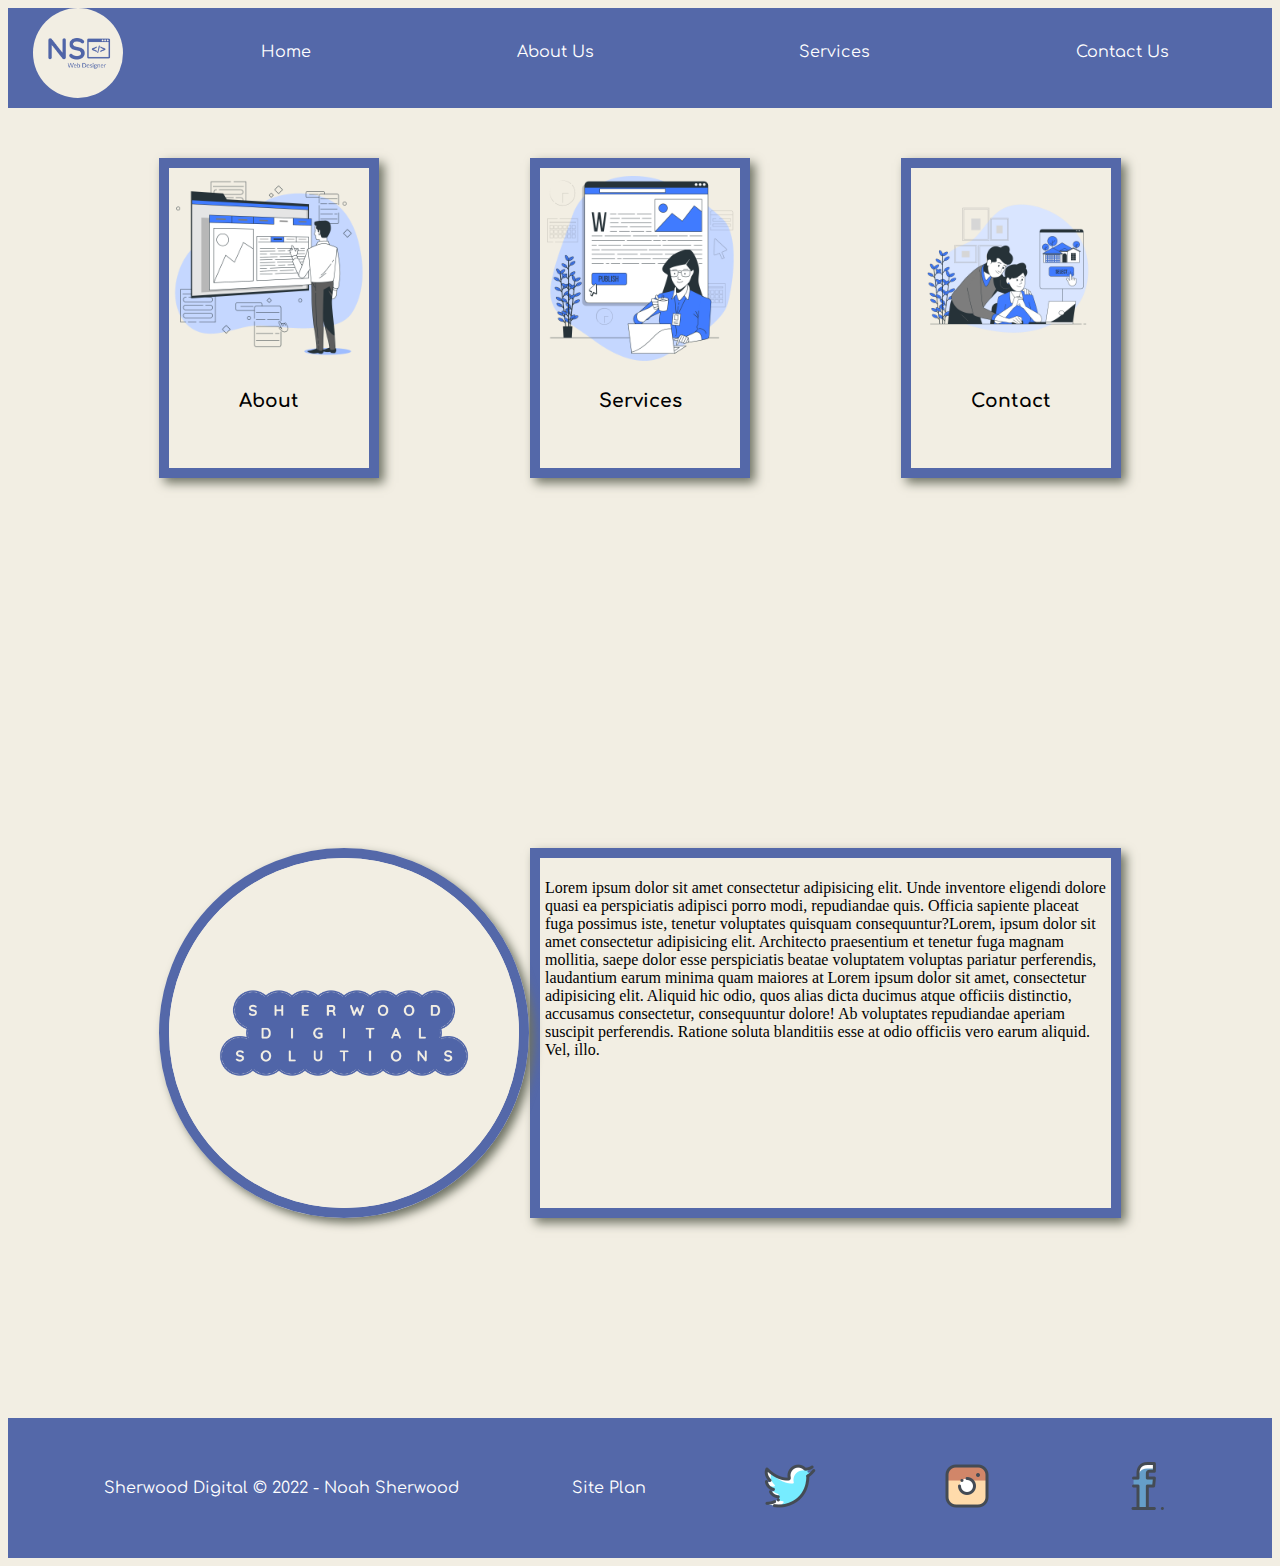
<file: personal/index.html>
<!DOCTYPE html>
<html lang="en">
<head>
    <meta charset="UTF-8">
    <meta http-equiv="X-UA-Compatible" content="IE=edge">
    <meta name="viewport" content="width=device-width, initial-scale=1.0">
    <link type="text/css" rel="stylesheet" href="style.css" />
    <link rel="preconnect" href="https://fonts.googleapis.com">
<link rel="preconnect" href="https://fonts.gstatic.com" crossorigin>
<link href="https://fonts.googleapis.com/css2?family=Assistant:wght@200&family=Comfortaa:wght@300&display=swap" rel="stylesheet">
    <title>Personal Site</title>
</head>
<body>
    <header>
        <a id="logo_link" href="index.html">
            <img class="logo" src="imgs/logo2.jpeg" alt="logo">
        </a>
        <nav class="navbar">
            <a href="index.html">Home</a>
            <a href="about.html">About Us</a>
            <a href="services.html">Services</a>
            <a href="contact.html">Contact Us</a>
        </nav>
    </header>
    <div class="main_grid">
        <div class="card_1">
             <img src="imgs/Home Page/Information tab-bro.png" alt="services">
             <h3>About</h3>
        </div>
        <div class="card_2">
            <img src="imgs/Home Page/Publish article-bro.png" alt="services">
            <h3>Services</h3>
        </div>
        <div class="card_3">
            <img src="imgs/Home Page/Select house-bro.png" alt="services">
            <h3>Contact</h3>
        </div>
        <div class="m_state"><p>Lorem ipsum dolor sit amet consectetur adipisicing elit. Unde inventore eligendi dolore quasi ea perspiciatis adipisci porro modi, repudiandae quis. Officia sapiente placeat fuga possimus iste, tenetur voluptates quisquam consequuntur?Lorem, ipsum dolor sit amet consectetur adipisicing elit. Architecto praesentium et tenetur fuga magnam mollitia, saepe dolor esse perspiciatis beatae voluptatem voluptas pariatur perferendis, laudantium earum minima quam maiores at Lorem ipsum dolor sit amet, consectetur adipisicing elit. Aliquid hic odio, quos alias dicta ducimus atque officiis distinctio, accusamus consectetur, consequuntur dolore! Ab voluptates repudiandae aperiam suscipit perferendis. Ratione soluta blanditiis esse at odio officiis vero earum aliquid. Vel, illo.</p></div>
        <img class="m_img" src="imgs/logo4.jpeg" alt="logo">

    </div>
    <footer>
        <p>Sherwood Digital &copy; 2022 - Noah Sherwood</p>
        <p>Site Plan</p>
        <a id="twitter" href="#">
            <img class="twitter" src="imgs/twitter.png" alt="twitter">
         <a id="instagram" href="#">
            <img class="instagram" src="imgs/instagram.png" alt="instagram">
        <a id="facebook" href="#">
            <img class="facebook" src="imgs/facebook.png" alt="facebook">
    </footer>
</body>
</html>
</file>
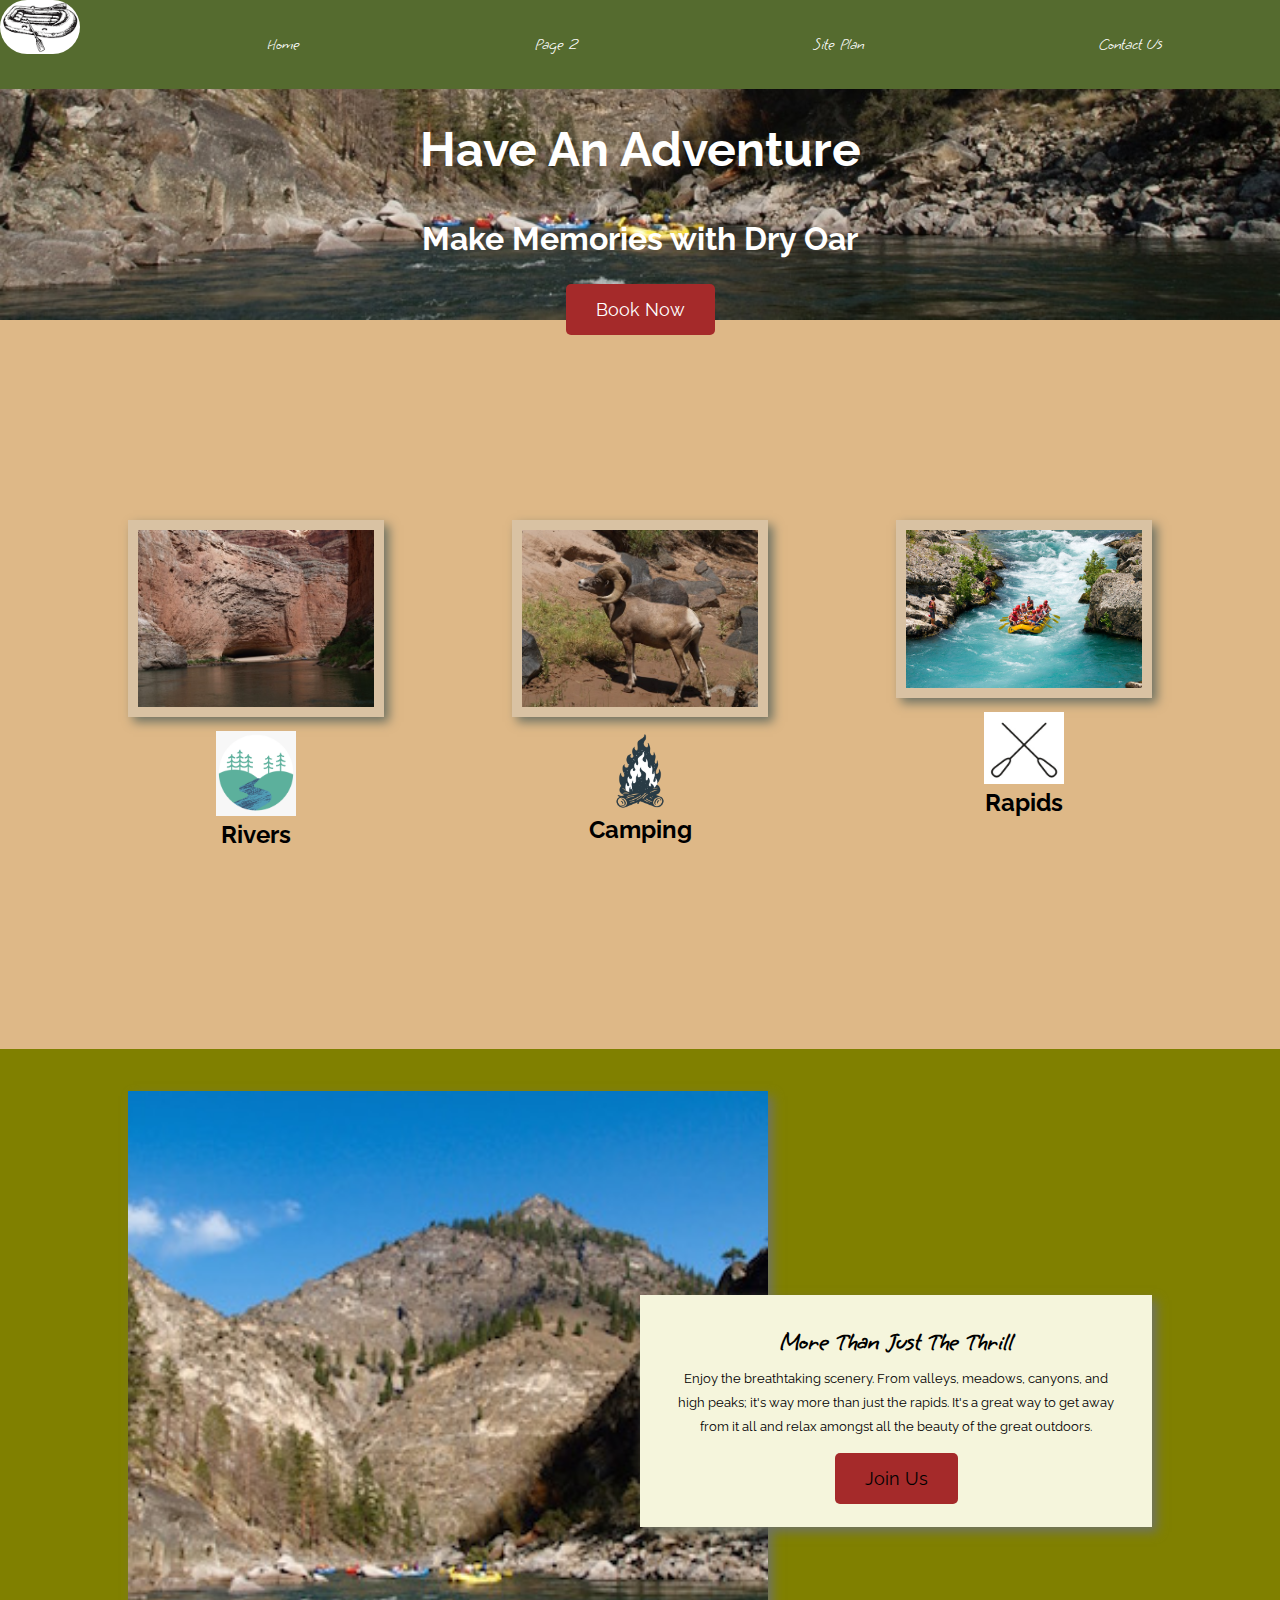
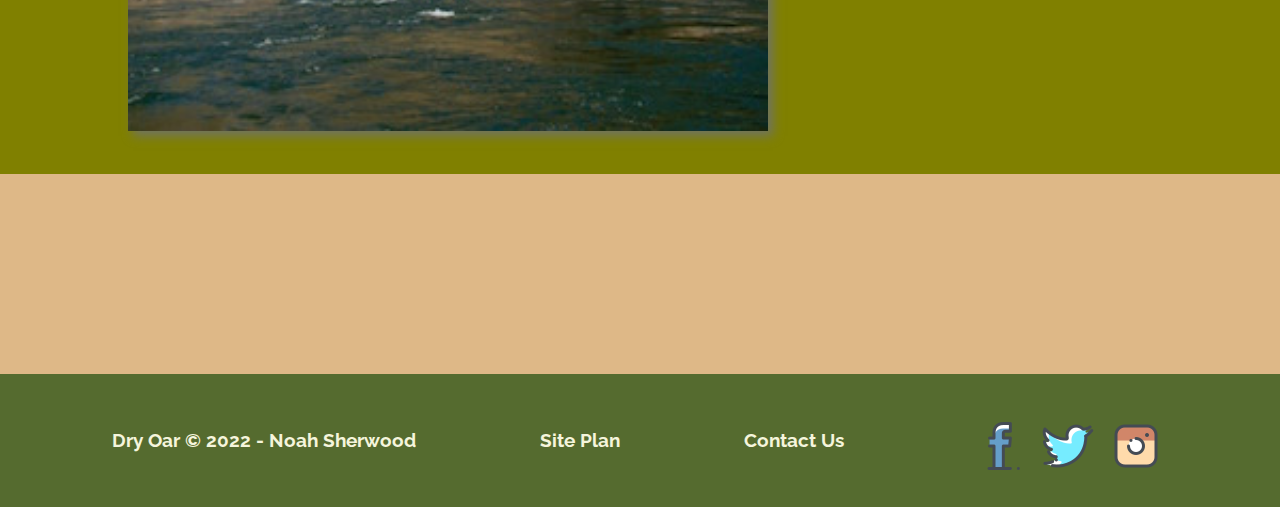
<file: wwr/index.html>
<!DOCTYPE html>
<html lang="en">
<head>
    <meta charset="UTF-8">
    <meta http-equiv="X-UA-Compatible" content="IE=edge">
    <meta name="viewport" content="width=device-width, initial-scale=1.0">
    <link rel="stylesheet" href="styles/style.css">
    <title>Whitewater Rafting Vacations | Dry Oar Boating | Home</title>
    <style>@import url('https://fonts.googleapis.com/css2?family=Grape+Nuts&family=Quicksand:wght@300&family=Raleway:wght@200&display=swap');</style>

</head>
<body>
    <div id="content">
        <header>
            <a id="logo_link" href="index.html">
                <img class="logo" src="images/logo.png" alt="Dry Oar Logo">
            </a>
            <nav>
                <a href="index.html">Home</a>
                <a href="#">Page 2</a>
                <a href="site-plan-rafting.html">Site Plan</a>
                <a href="contactus.html">Contact Us</a>
            </nav>
        </header>
        <div id="hero">
            <div id="hero-box">
                <img id="hero-img" src="images/hero.jpg" alt="People enjoying white water rafting">
            </div>
            <section id="hero-msg">
                <h1 class="home-title">Have An Adventure</h1>
                <h4>Make Memories with Dry Oar </h4>
                <div class='button-box'>
                    <a class='book' href="rates.html">Book Now</a>
                </div>
            </section>
        </div>
        <main class="home-grid">
            <section class="rivers-card">
                <img class="card-img" src="images/rivers.jpg" alt="river in forest">
                <img class="icon" src="images/river_icon.png" alt="river icon">
                <h2>Rivers</h2>
            </section>
            <section class="camping-card">
                <img class="card-img" src="images/camping.jpg" alt="tent in mountains">
                <img class="icon" src="images/fire_icon.png" alt="fire icon">
                <h2>Camping</h2>
            </section>
            <section class="rapids-card">
                <img class="card-img" src="images/rapids.jpg" alt="rafting boat">
                <img class="icon" src="images/oars.png" alt="oars icon">
                <h2>Rapids</h2>
            </section>
            <div id="background"></div>
            <img class="mountains" src="images/mountains.jpg" alt="Misty mountains">
            <section class="msg">
                <h2>More Than Just The Thrill</h2>
                <p>Enjoy the breathtaking scenery. From valleys, meadows, canyons, and high peaks; it's way more than just the rapids. It's a great way to get away from it all and relax amongst all the beauty of the great outdoors. </p>
                <a class='join' href="rivers.html">Join Us</a>
            </section>
        </main>
        
        <footer>
            <h3>Dry Oar &copy; 2022 - Noah Sherwood</h3>
            <h3><a href="site-plan-rafting.html">Site Plan</a></h3>
            <h3><a href="contactus.html">Contact Us</a></h3>
            <div class="social">
                <a href="https://facebook.com">
                    <img src="images/facebook.png" alt="fb icon">
                </a>
                <a href="https://twitter.com">
                    <img src="images/twitter.png" alt="twitter icon">
                </a>
                <a href="https://instagram.com">
                    <img src="images/instagram.png" alt="instagram icon">
                </a>
            </div>
        </div>
    </footer>
    
</body>
</html>
</file>
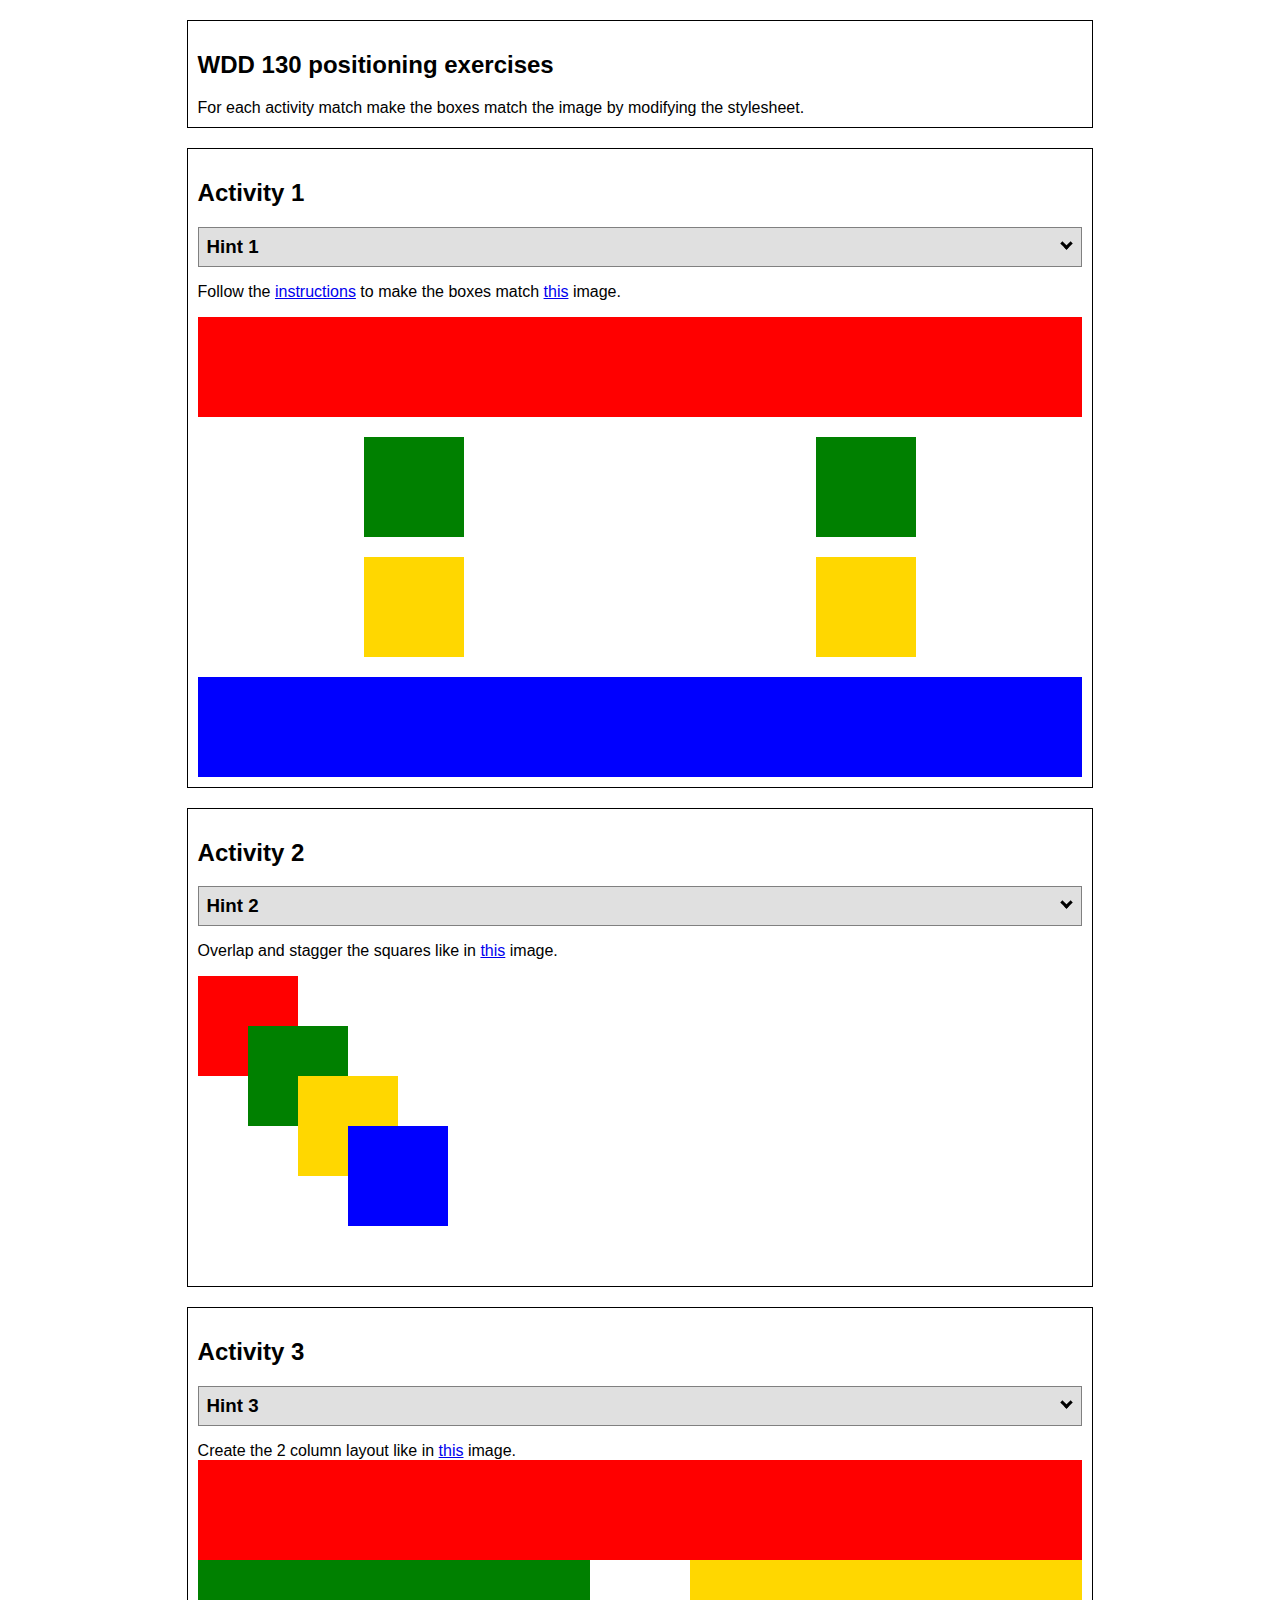
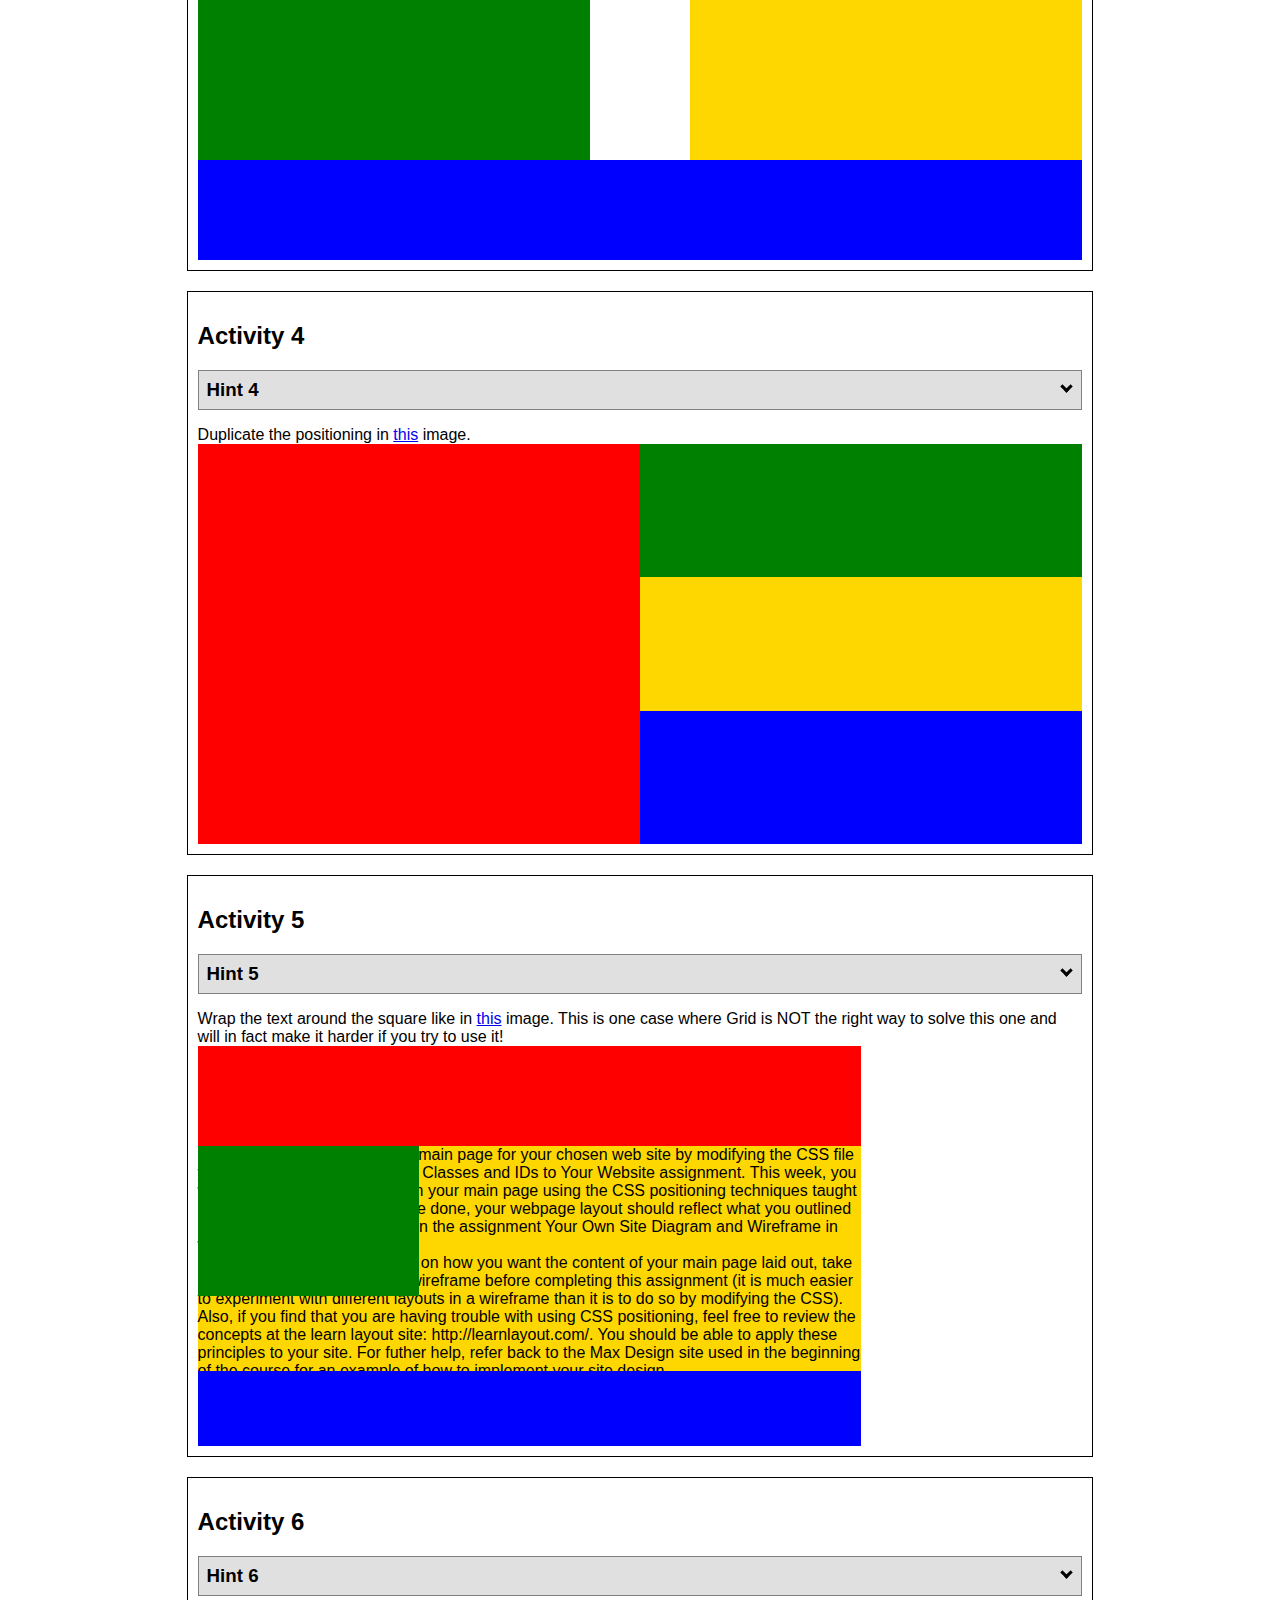
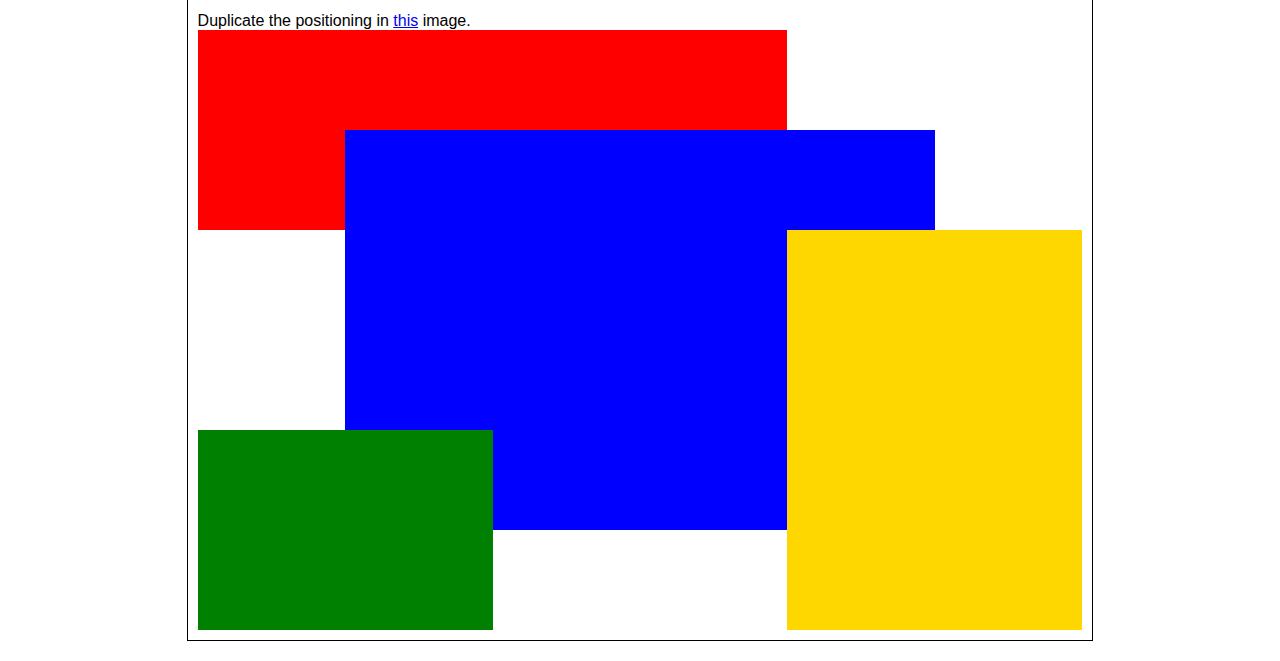
<file: positioning.html>
<!DOCTYPE html>
<html lang="en">
  <head>
    <!-- HTML - Name: positioning.html -->
    <title>Positioning Activity</title>
    <link rel="stylesheet" type="text/css" href="positionstyles.css" />
  </head>
  <body>
    <div class="activity">
      <h2>WDD 130 positioning exercises</h2>
      For each activity match make the boxes match the image by modifying the stylesheet.</div>
    <div class="activity">
      <h2>Activity 1</h2>
      <section class="hint"><input type="checkbox" ><i></i> <h3>Hint 1</h3><div><p>Check out the <a href="https://byui-wdd.github.io/wdd130/activities/w06-css-positioning.html" target="_blank">activity instructions</a> in Ilearn!</p></div></section>
      <p>Follow the <a href="https://byui-wdd.github.io/wdd130/activities/w06-css-positioning.html" target="_blank">instructions</a> to make the boxes match  <a href="https://byui-wdd.github.io/wdd130/images/example1.png" target="_blank">this</a> image.</p>
      <div class="content1" >
        <div class="red1" ></div>
        <div class="green1" ></div>
        <div class="green1" ></div>
        <div class="yellow1"></div>
        <div class="yellow1"></div>
        <div class="blue1"></div>
      </div>
    </div>
    <div class="activity">
      <h2>Activity 2</h2>
      <section class="hint"><input type="checkbox" > <h3>Hint 2</h3><i></i><div><p>Remember that the best way to shift elements around slightly on the page is with Margins.  You could also use Grid.  Either would work for this. If you choose margin, you can use a <em>negative</em> margin. (ie margin-top: -20px;)</p><h4>Properties used:</h4><ul><li>margin-top, margin-left</li><li>...or...</li><li>grid-template-columns: 50px 50px 50px 50px 50px </li></ul></div></section>
      <p>Overlap and stagger the squares like in <a href="https://byui-wdd.github.io/wdd130/images/example2.png" target="_blank">this</a> image.</p>
      <div class="content2" >
        <div class="red2" ></div>
        <div class="green2" ></div>
        <div class="yellow2"></div>
        <div class="blue2"></div>
      </div>
    </div>
    <div class="activity">
      <h2>Activity 3</h2>
      <section class="hint"><input type="checkbox" > <h3>Hint 3</h3><i></i><div><p>This one is going to be best solved with CSS Grid. Remember to make the boxes the right width first...then start moving them around. </p><h4>Properties used:</h4><ul><li>display:grid;</li><li>grid-template-columns:</li><li>grid-column-gap:</li>
        <li>grid-column:</li>  </ul></div></section>
      Create the 2 column layout like in <a href="https://byui-wdd.github.io/wdd130/images/example3.png" target="_blank">this</a>  image.
      <div class="content3" >
        <div class="red3" ></div>
        <div class="green3" ></div>
        <div class="yellow3"></div>
        <div class="blue3"></div>
      </div>
    </div>
    <div class="activity">
      <h2>Activity 4</h2>
      <section class="hint"><input type="checkbox" > <h3>Hint 4</h3><i></i><div><p>For the others we have been primarily concerned with width. For this one you will need to adjust height as well. </p><h4>Properties used:</h4><ul><li>display:grid;</li><li>grid-template-columns:</li><li>grid-row:</li></ul></div></section>
      Duplicate the positioning in <a href="https://byui-wdd.github.io/wdd130/images/example4.png" target="_blank">this</a> image. 
      <div class="content4" >
        <div class="red4" ></div>
        <div class="green4" ></div>
        <div class="yellow4"></div>
        <div class="blue4"></div>
      </div>
    </div>

    <div class="activity">
      <h2>Activity 5</h2>
      <section class="hint"><input type="checkbox" > <h3>Hint 5</h3><i></i><div><p>Grid is <strong>not</strong> the right way to do this.  In fact there is only one way to really do that...and that is with float. Remember that we float the thing we want the text to wrap around.  Also remember to start by making all the shapes the right size and shape.</p><h4>Properties used:</h4><ul><li>float: left;</li></ul></div></section>
      Wrap the text around the square like in <a href="https://byui-wdd.github.io/wdd130/images/example5.png" target="_blank">this</a> image. This is one case where Grid is NOT the right way to solve this one and will in fact make it harder if you try to use it!
      <div class="content5" >
        <div class="red5" ></div>
        <div class="green5" ></div>
        <div class="yellow5">Step 01: Continue creating the main page for your chosen web site by modifying the CSS file you created in week 9's Adding Classes and IDs to Your Website assignment. This week, you will position all of the content on your main page using the CSS positioning techniques taught in KhanAcademy. When you are done, your webpage layout should reflect what you outlined in the wireframe you designed in the assignment Your Own Site Diagram and Wireframe in week 3. <br />
          If you have changed your mind on how you want the content of your main page laid out, take an opportunity to update your wireframe before completing this assignment (it is much easier to experiment with different layouts in a wireframe than it is to do so by modifying the CSS). Also, if you find that you are having trouble with using CSS positioning, feel free to review the concepts at the learn layout site: http://learnlayout.com/. You should be able to apply these principles to your site. For futher help, refer back to the Max Design site used in the beginning of the course for an example of how to implement your site design.</div>
        <div class="blue5"></div>
      </div>
    </div>
    <div class="activity">
      <h2>Activity 6</h2>
      <section class="hint"><input type="checkbox" > <h3>Hint 6</h3><i></i><div><p>This one is all about visualizing the grid behind the layout. If you are having a hard time doing that first: all the sizes are even multiples of 100, and second here is another example with the lines drawn: <a href="https://byui-wdd.github.io/wdd130/images/example6-hint.png" target="_blank">example 6 with lines</a>. For this one you will find it easiest if you use px for the column width. You can also use <kbd>z-index</kbd> to control the element layering.    </p><h4>Properties used:</h4><ul><li>display:grid;</li><li>grid-template-columns:</li><li>grid-column:</li><li>grid-row:</li><li><a href="https://www.w3schools.com/cssref/pr_pos_z-index.asp" target="_blank">z-index:</a></li></ul></div></section>
      Duplicate the positioning in <a href="https://byui-wdd.github.io/wdd130/images/example6.png" target="_blank">this</a> image.
      <div class="content6" >
        <div class="red6" ></div>
        <div class="green6" ></div>
        <div class="yellow6"></div>
        <div class="blue6"></div>
      </div>
    </div>
  </body>
</html>
</file>
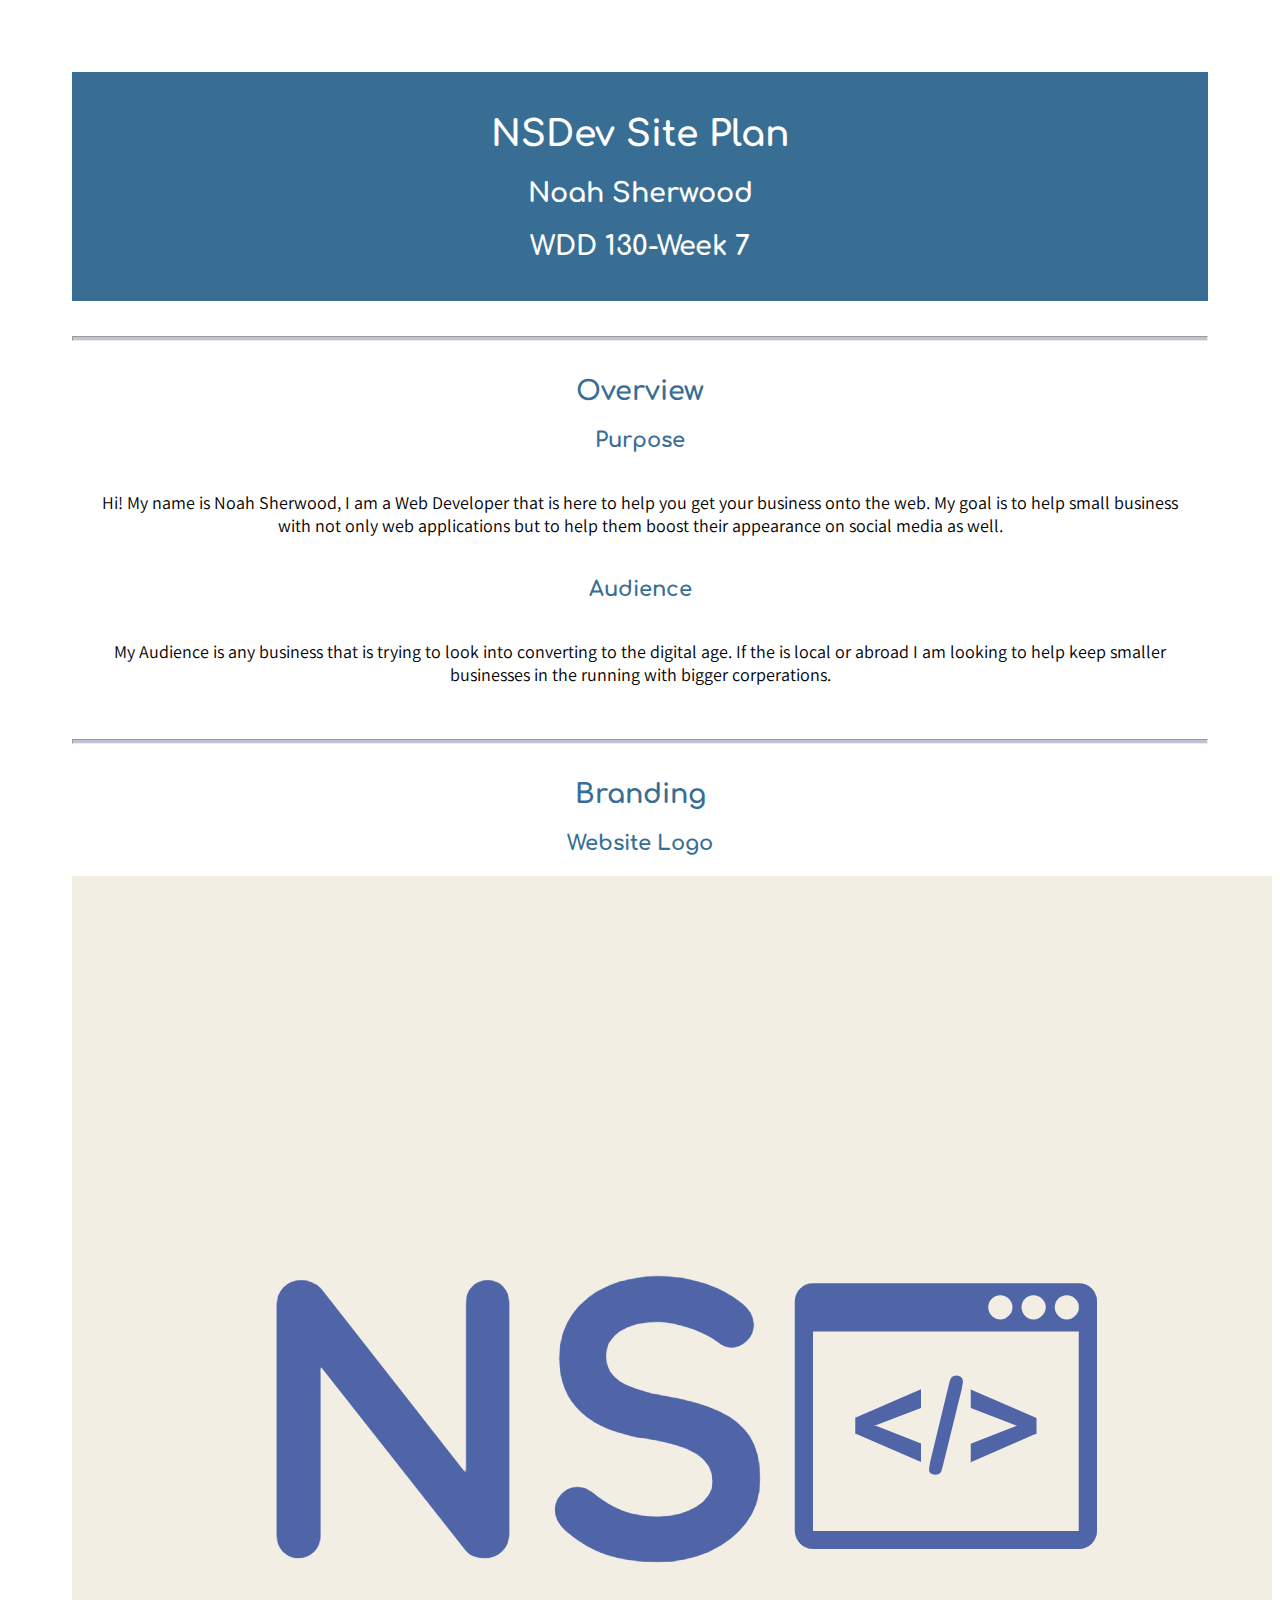
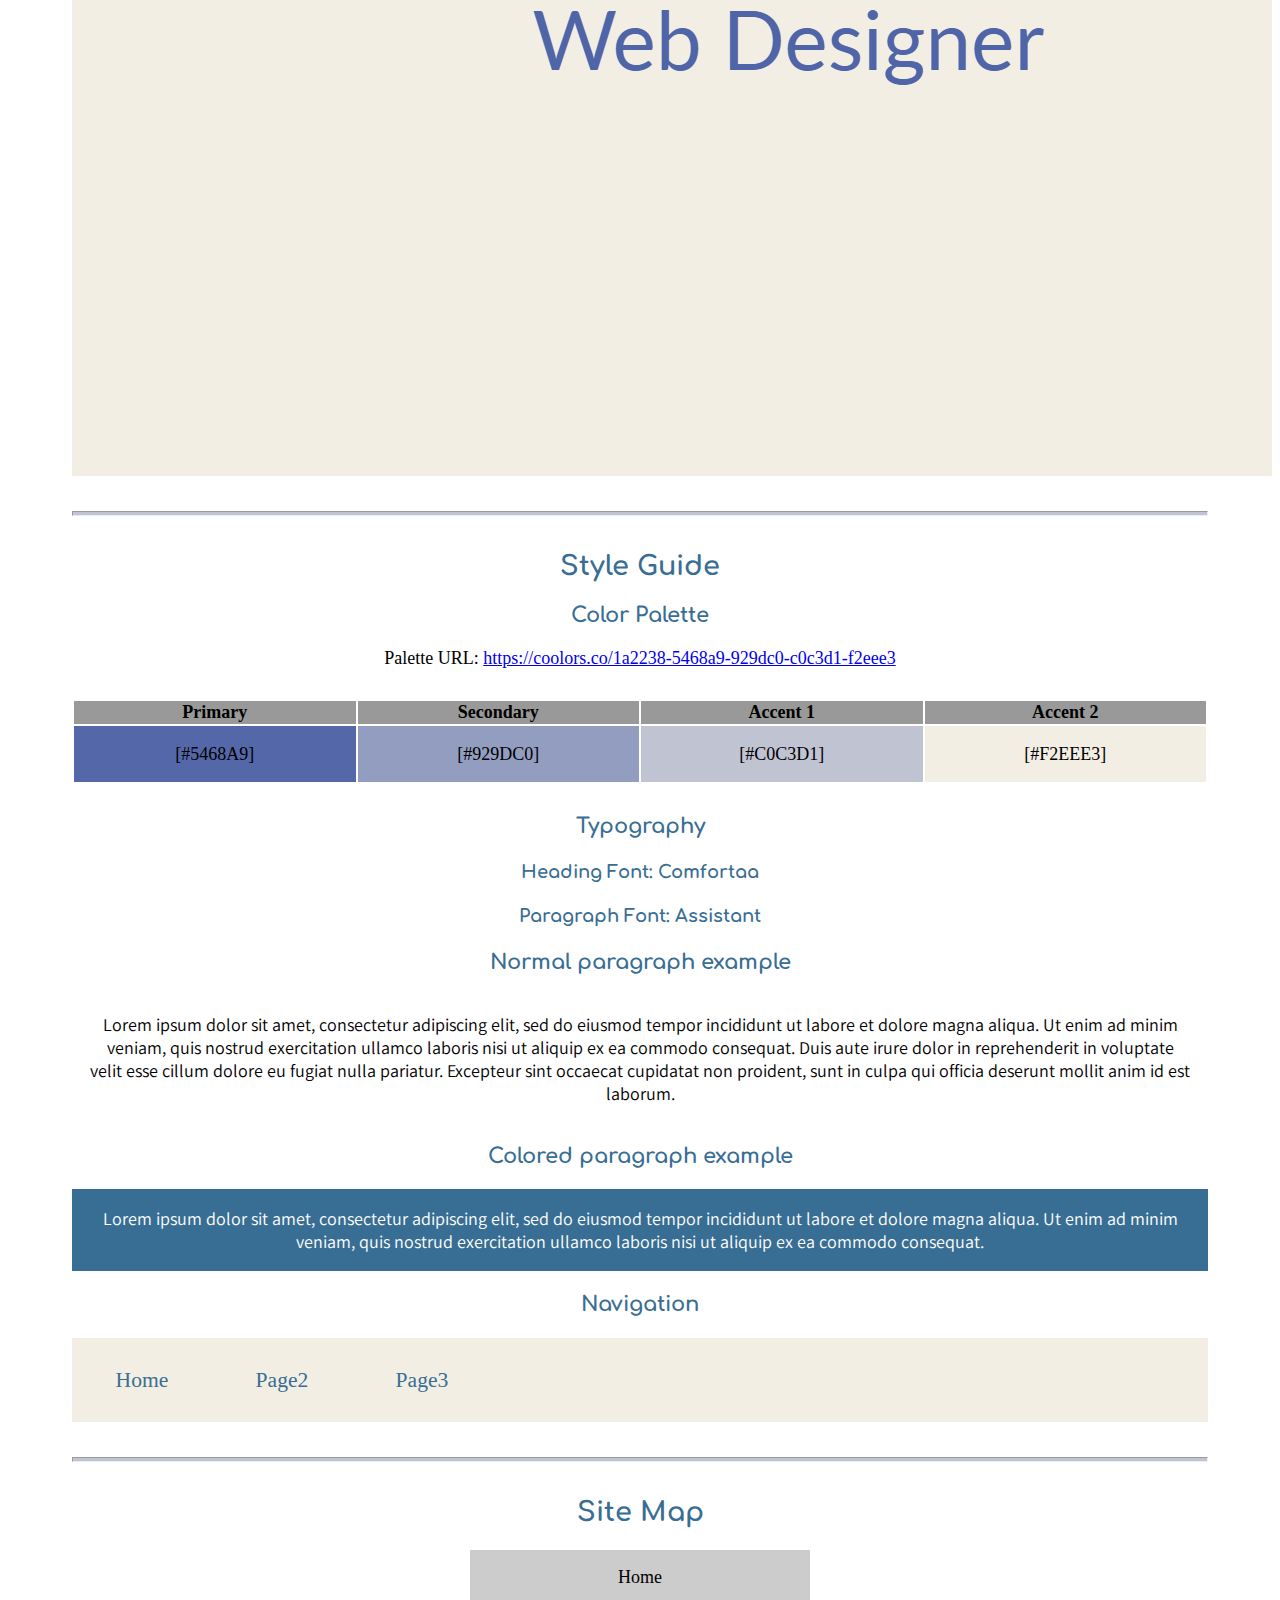
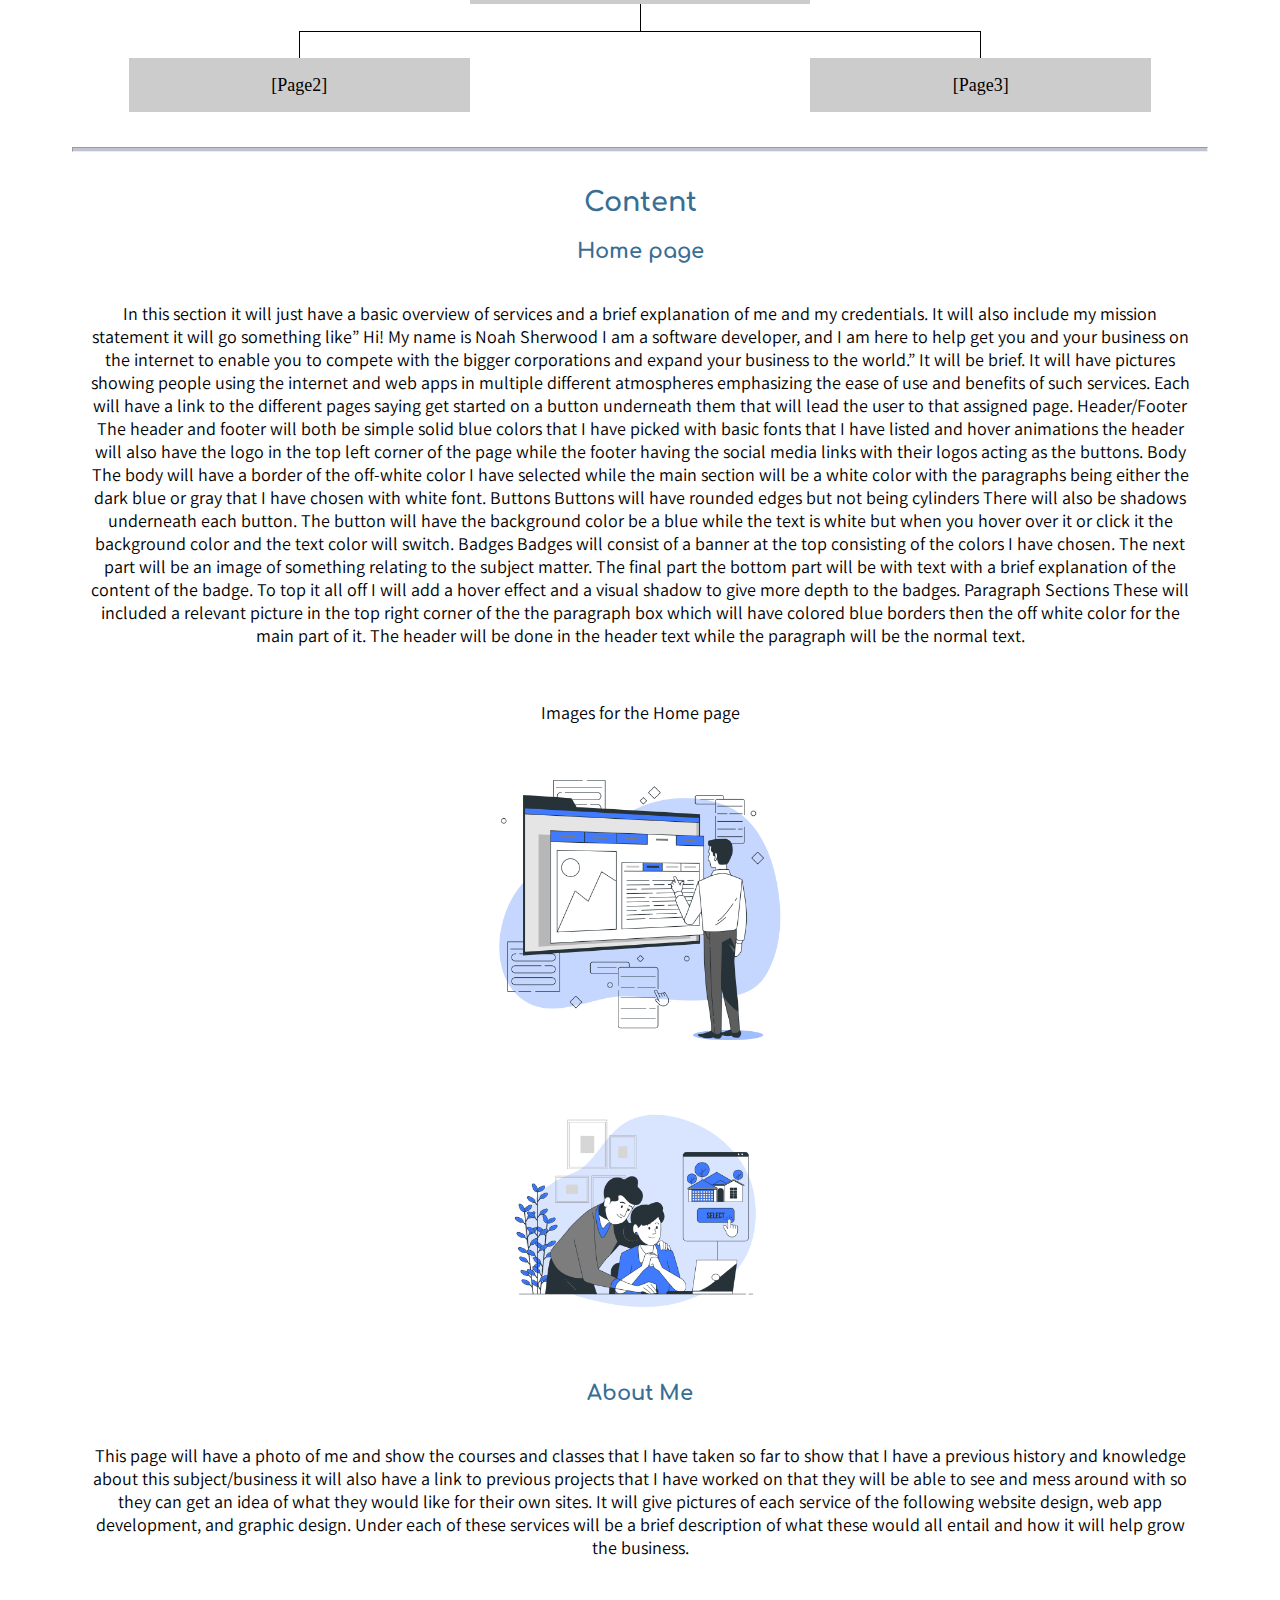
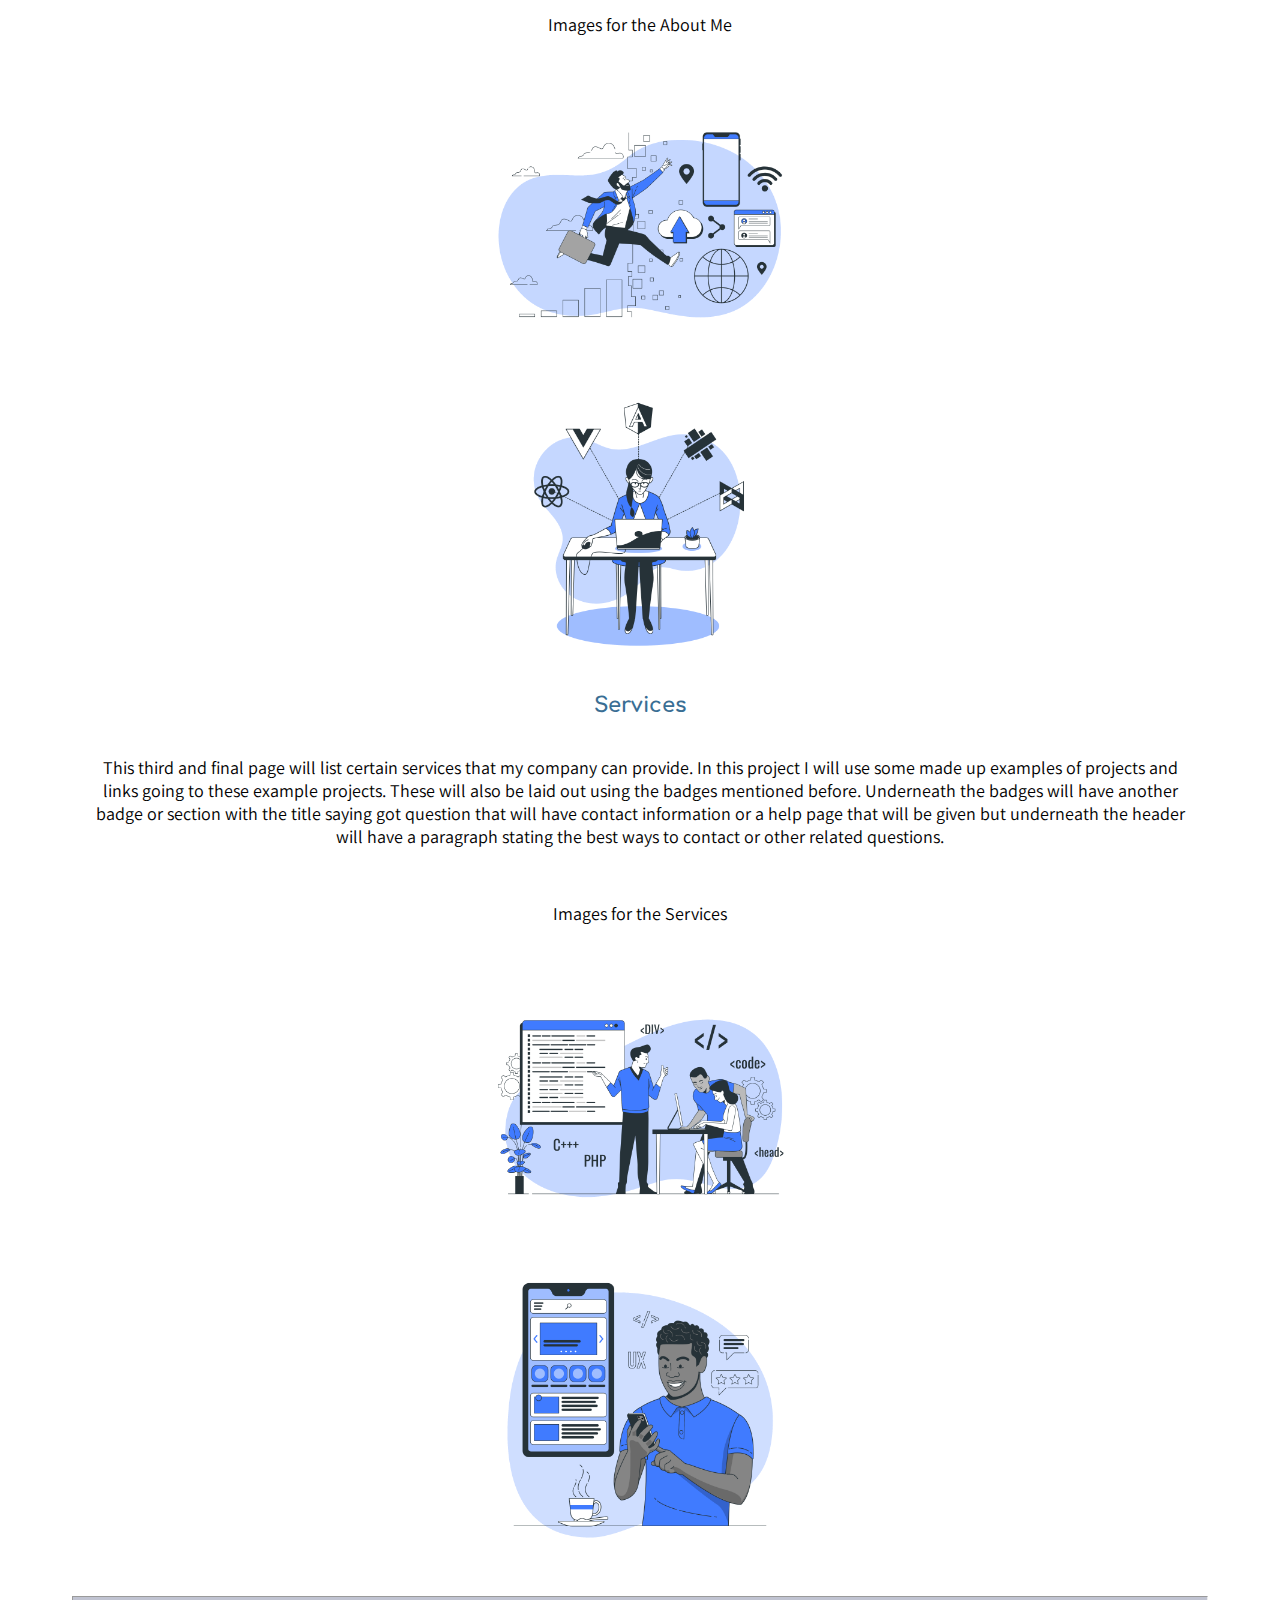
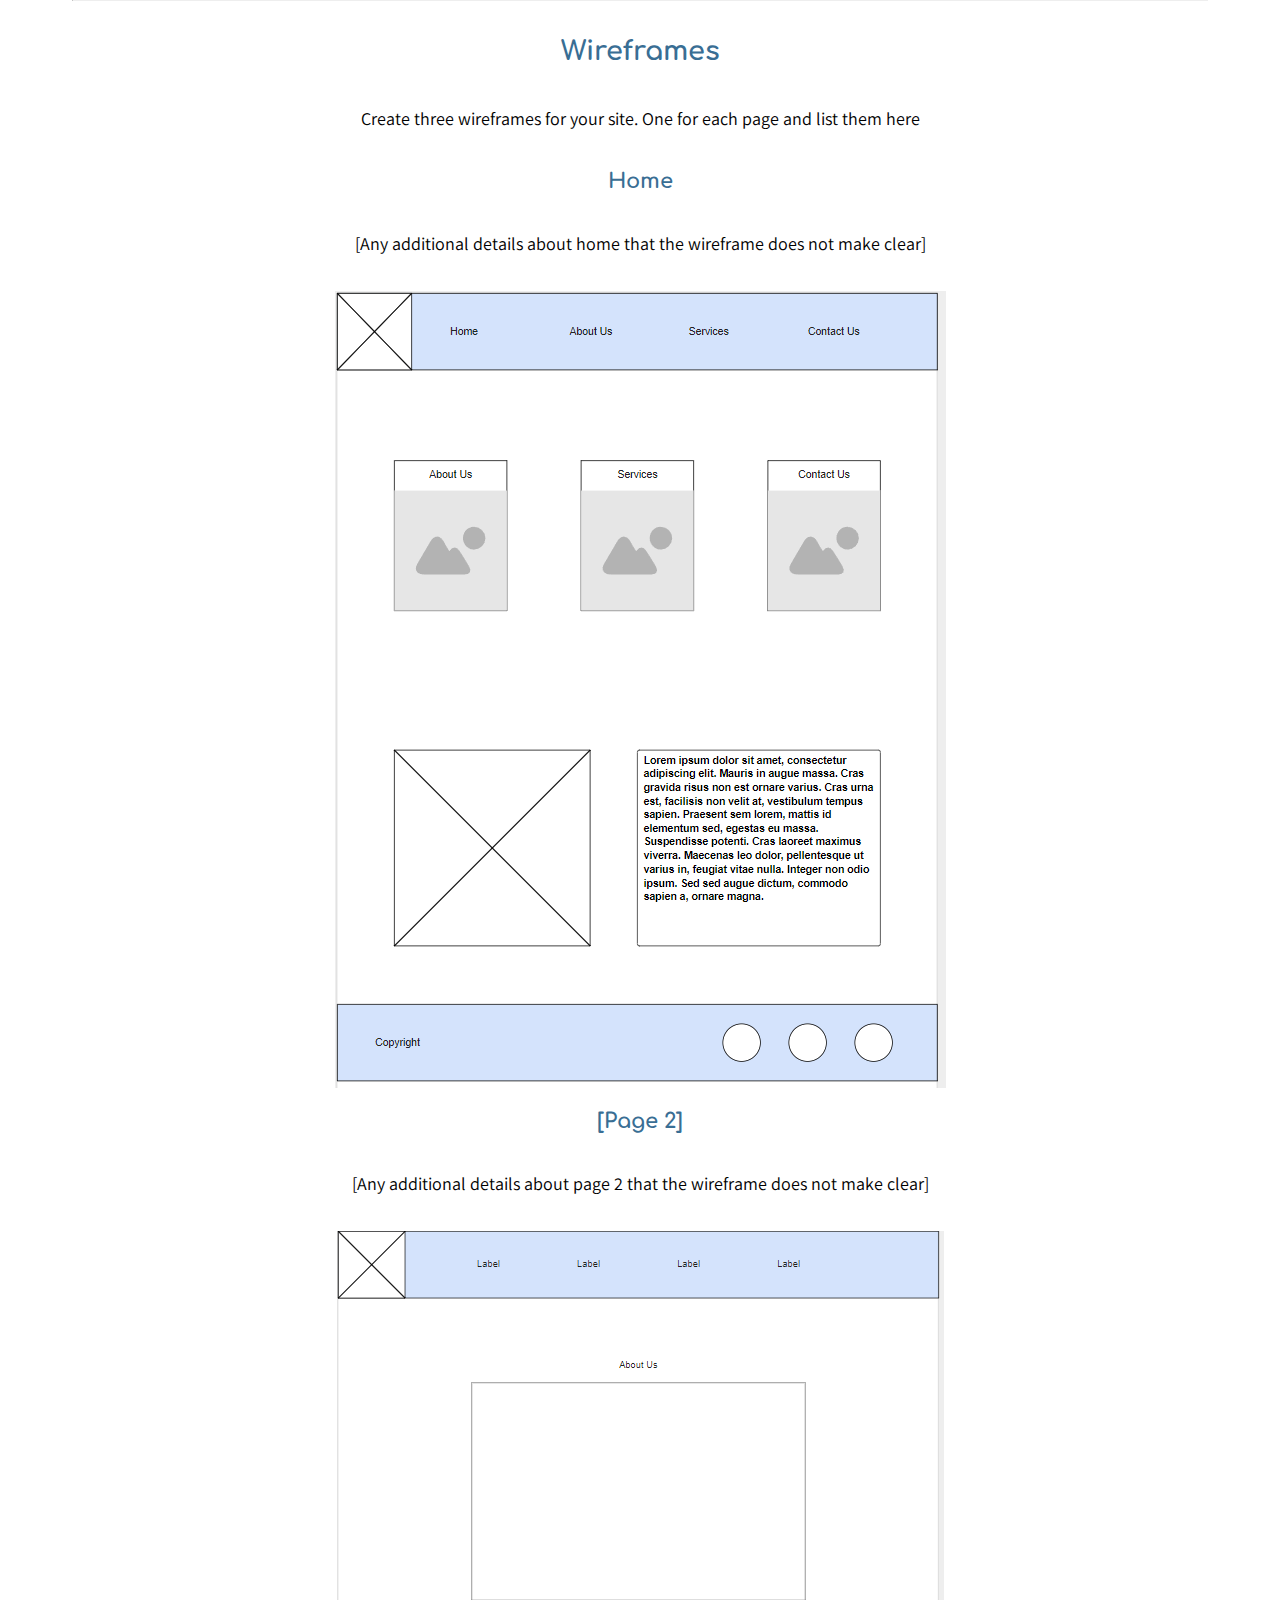
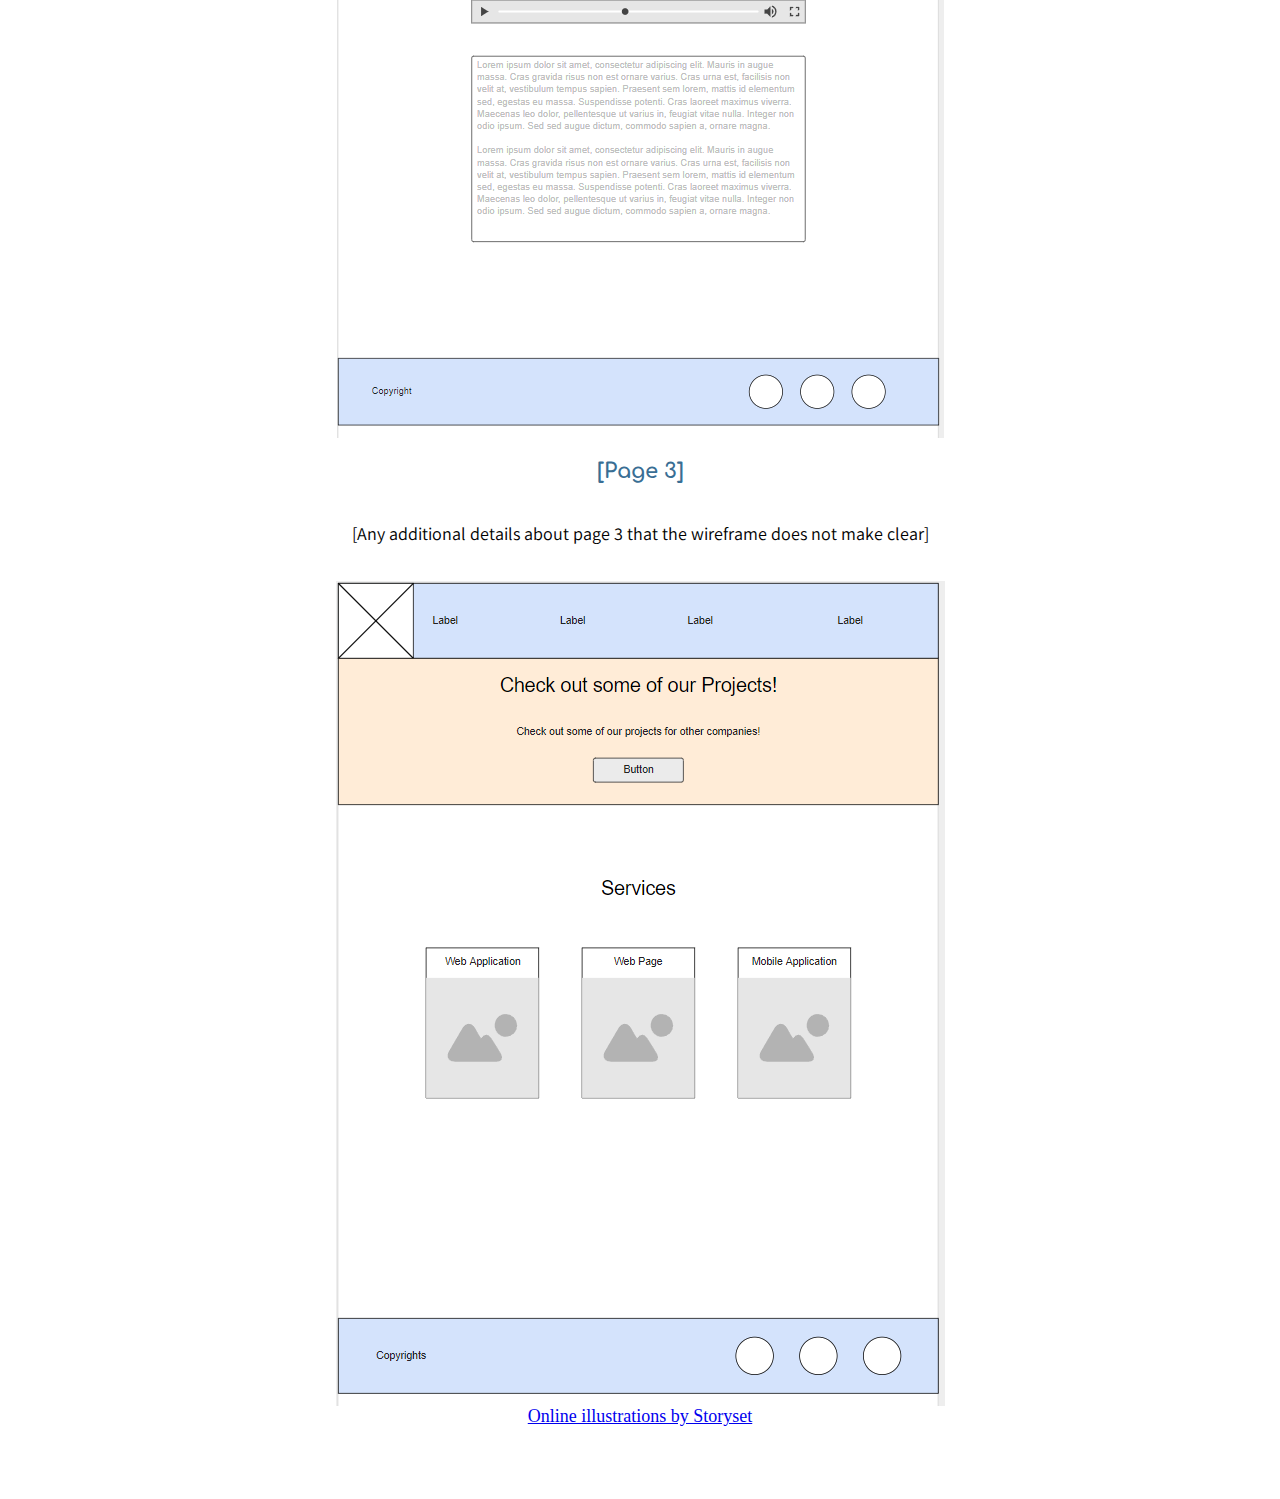
<file: site-plan.html>
<!DOCTYPE html>
<html lang="en-us">
    
  <head>
    <meta charset="utf-8">
    <title>Site Plan</title>
    <link type="text/css" rel="stylesheet" href="styles/site-plan.css">
    <link rel="preconnect" href="https://fonts.googleapis.com">
<link rel="preconnect" href="https://fonts.gstatic.com" crossorigin>
<link href="https://fonts.googleapis.com/css2?family=Assistant:wght@200&family=Comfortaa:wght@300&display=swap" rel="stylesheet">
  </head>

  <body>
    <header>
      <h1>NSDev Site Plan</h1>
      <h2>Noah Sherwood</h2>
      <h2>WDD 130-Week 7</h2>
      <!-- In the header above, add the name or your site, your name and class number. For example if you are in section 3 you would put WDD 130.03 -->
    </header>
    <main>

      <!-- ------------------------Steps 2-3------------------------------ -->
      <hr>
      <h2>Overview</h2>
      <h3>Purpose</h3>
      <p>Hi! My name is Noah Sherwood, I am a Web Developer that is here to help you get your business onto the web. My goal is to help small business with not only web applications but to help them boost their appearance on social media as well.</p>  <!-- change this -->


      <h3>Audience</h3>
      <p>My Audience is any business that is trying to look into converting to the digital age. If the is local or abroad I am looking to help keep smaller businesses in the running with bigger corperations.</p>  <!-- change this -->

      <hr>
      <h2>Branding</h2>
      <h3>Website Logo</h3>
      <!-- Replace this with some sort of logo for your site.  A logo can be as simple as the name of your site in a nice font :) -->
      <img src="imgs/logo2.jpeg" alt="Logo image">
      <hr>
      <h2>
        Style Guide
      </h2>

      <!-- ------------------------Steps 4-8------------------------------ -->

      <h3>
        Color Palette
      </h3>
      <!--  The colors you choose for a website are one of the most important decisions you will make. Follow the instructions on the activity in iLearn then return and replace the color codes below with the hex color codes (the 6 digit numbers that show at the bottom of each color) for the colors you have chosen below.  You should have at least 2 colors but do not have to fill in all 4 if you do not need them.  -->

      <!-- Copy and paste the URL to your finished palette below Make sure to paste it into both spots -->
      Palette URL: <a href="https://coolors.co/1a2238-5468a9-929dc0-c0c3d1-f2eee3" target="_blank">https://coolors.co/1a2238-5468a9-929dc0-c0c3d1-f2eee3</a>


      <table class="colors">
        <tr><th>Primary</th><th>Secondary</th><th>Accent 1</th><th>Accent 2</th></tr>
        <!-- Replace the numbers in the boxes below with your hex color codes. Then switch to the site-plan.css file and change your colors there as well. -->
        <tr><td class="primary">[#5468A9]</td><td class="secondary">[#929DC0]</td><td class="accent1">[#C0C3D1]</td><td class="accent2">[#F2EEE3]</td></tr>
      </table>

      <!-- ------------------------Step 9------------------------------ -->

      <h3>
        Typography
      </h3>
      <!-- Choose a font for your paragraphs (body copy) and headlines. What font(s) have you chosen? Why did you choose what you did?  Make sure to review the list of web safe fonts at W3Schools.org as a starting point.  Think also about which of your colors above you might use for background and font colors. -->

      <h4>
        Heading Font: Comfortaa  <!-- change this -->
      </h4>
      <h4>
        Paragraph Font: Assistant  <!-- change this -->
      </h4>
      <h3>
        Normal paragraph example
      </h3>
      <p>
        Lorem ipsum dolor sit amet, consectetur adipiscing elit, sed do eiusmod tempor incididunt ut labore et dolore magna aliqua. Ut enim ad minim veniam, quis nostrud exercitation ullamco laboris nisi ut aliquip ex ea commodo consequat. Duis aute irure dolor in reprehenderit in voluptate velit esse cillum dolore eu fugiat nulla pariatur. Excepteur sint occaecat cupidatat non proident, sunt in culpa qui officia deserunt mollit anim id est laborum.
      </p>
      <h3>
        Colored paragraph example
      </h3>
      <p class="colored">
        Lorem ipsum dolor sit amet, consectetur adipiscing elit, sed do eiusmod tempor incididunt ut labore et dolore magna aliqua. Ut enim ad minim veniam, quis nostrud exercitation ullamco laboris nisi ut aliquip ex ea commodo consequat. 
      </p>

      <!-- ------------------------Step 10------------------------------ -->

      <h3>
        Navigation
      </h3>
      <!-- Think about how you want your navigation bar to look. In the site-plan.css file change the colors to your colors to get the look you desire. --> 
      <nav>
        <a href="#">Home</a>
        <a href="#">Page2</a>
        <a href="#">Page3</a>
      </nav>
      <hr>
      <h2>
        Site Map
      </h2>
      <div class="sitemap">
        <div class="sm-home">
          Home
        </div>
        <div class="sm-page2">
          [Page2] <!-- change this -->
        </div>
        <div class="sm-page3">
          [Page3]  <!-- change this -->
        </div>

        <div class="top">
          &nbsp;
        </div>
        <div class="left">
          &nbsp;
        </div>
        <div class="right">
          &nbsp;
        </div>

      </div>

      <!-- --------Content Section -------------- -->
      <hr>
      <h2>
        Content
      </h2>
      <h3>Home page</h3>
      <p>
        In this section it will just have a basic overview of services and a brief explanation of me and my credentials. It will also include my mission statement it will go something like” Hi! My name is Noah Sherwood I am a software developer, and I am here to help get you and your business on the internet to enable you to compete with the bigger corporations and expand your business to the world.” It will be brief. It will have pictures showing people using the internet and web apps in multiple different atmospheres emphasizing the ease of use and benefits of such services. Each will have a link to the different pages saying get started on a button underneath them that will lead the user to that assigned page. 

        Header/Footer
        The header and footer will both be simple solid blue colors that I have picked with basic fonts that I have listed and hover animations the header will also have the logo in the top left corner of the page while the footer having the social media links with their logos acting as the buttons.
        
        Body
        The body will have a border of the off-white color I have selected while the main section will be a white color with the paragraphs being either the dark blue or gray that I have chosen with white font. 
        Buttons
        Buttons will have rounded edges but not being cylinders There will also be shadows underneath each button. The button will have the background color be a blue while the text is white but when you hover over it or click it the background color and the text color will switch.
        
        Badges
        Badges will consist of a banner at the top consisting of the colors I have chosen. The next part will be an image of something relating to the subject matter. The final part the bottom part will be with text with a brief explanation of the content of the badge. To top it all off I will add a hover effect and a visual shadow to give more depth to the badges.
        
        Paragraph Sections
        These will included a relevant picture in the top right corner of the the paragraph box which will have colored blue borders then the off white color for the main part of it. The header will be done in the header text while the paragraph will be the normal text.
      </p>
      <p>Images for the Home page</p>
        <img src="imgs/Home Page/Information tab-bro.png" alt="image for homepage"  style="width: 300px; height: 300px;">
        <img src="imgs/Home Page/Select house-bro.png" alt="image for homepage"  style="width: 300px; height: 300px;">

      </ul>
      <h3>About Me</h3>
      <p>
        This page will have a photo of me and show the courses and classes that I have taken so far to show that I have a previous history and knowledge about this subject/business it will also have a link to previous projects that I have worked on that they will be able to see and mess around with so they can get an idea of what they would like for their own sites. It will give pictures of each service of the following website design, web app development, and graphic design. Under each of these services will be a brief description of what these would all entail and how it will help grow the business.
      </p>
      <p>Images for the About Me</p>
        <img src="/imgs/About Me/Digital transformation-bro.png" alt="image for page"  style="width: 300px; height: 300px;">
        <img src="imgs/About Me/JavaScript frameworks-bro.png" alt="image for page"  style="width: 300px; height: 300px;">

      </ul>
      <h3>Services</h3>
      <p>
        This third and final page will list certain services that my company can provide. In this project I will use some made up examples of projects and links going to these example projects. These will also be laid out using the badges mentioned before. Underneath the badges will have another badge or section with the title saying got question that will have contact information or a help page that will be given but underneath the header will have a paragraph stating the best ways to contact or other related questions. 
      </p>
      <p>Images for the Services</p>
        <img src="imgs/Services/Coding workshop-bro.png" alt="image for page3"  style="width: 300px; height: 300px;">
        <img src="imgs/Services/Mobile UX-bro.png" alt="image for page3"  style="width: 300px; height: 300px;">

      </ul>
      <hr>
      <h2>
        Wireframes
      </h2>
      <p>
        Create three wireframes for your site. One for each page and list them here</p>

      <h3>Home</h3>
      <p>         
        [Any additional details about home that the wireframe does not make clear]
      </p>
      <img src="imgs/Personal_Home.png" alt="home page wireframe">

      <h3>[Page 2]</h3>
      <p>         
        [Any additional details about page 2 that the wireframe does not make clear]
      </p>
      <img src="imgs/About Us.png" alt="About wireframe">

      <h3>[Page 3]</h3>
      <p>         
        [Any additional details about page 3 that the wireframe does not make clear]
      </p>
      <img src="imgs/Services.png" alt="Services wireframe">

      <a href="https://storyset.com/online">Online illustrations by Storyset</a>
    </main>
  </body>

</html>
</file>
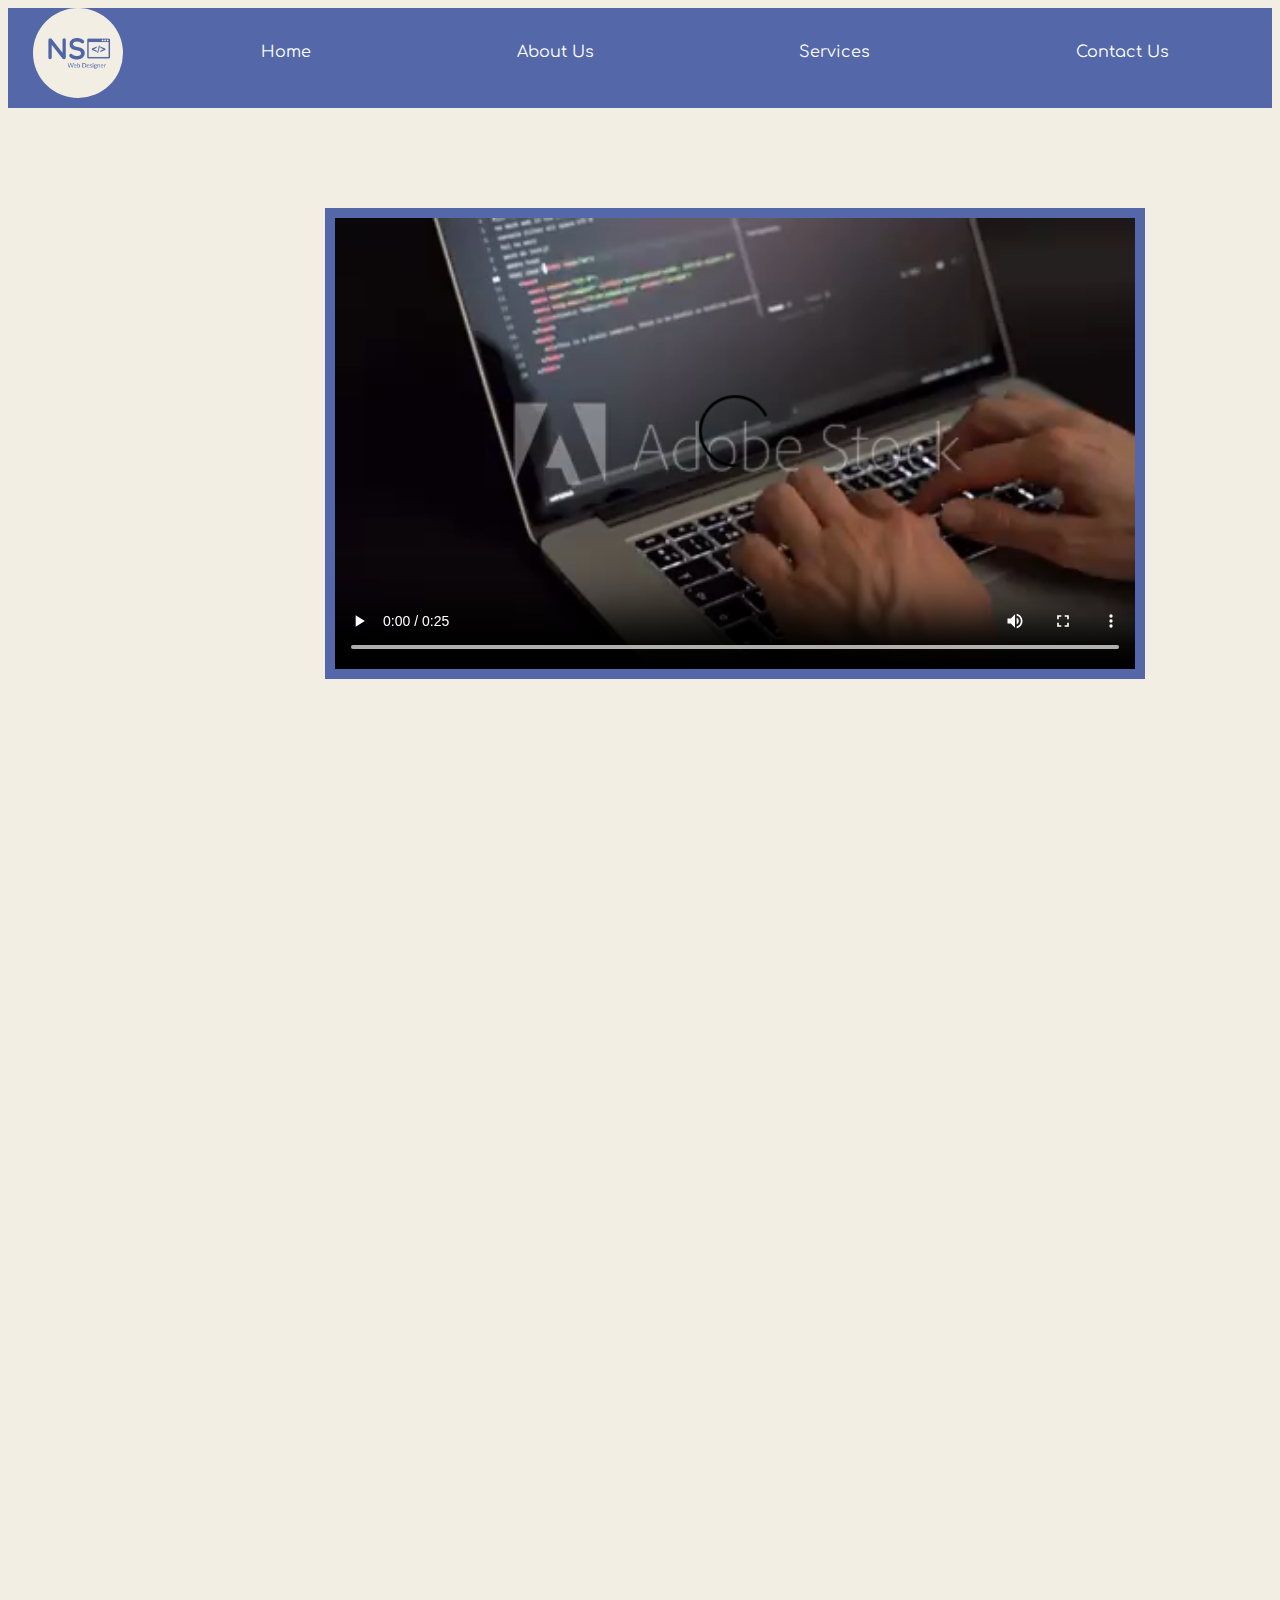
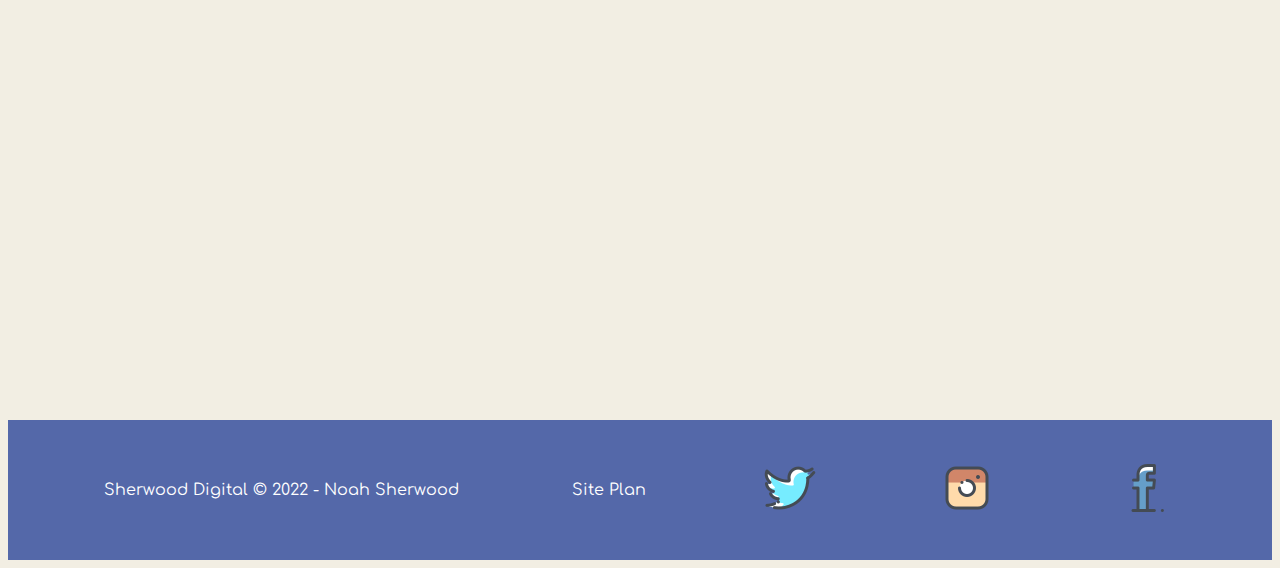
<file: personal/about.html>
<!DOCTYPE html>
<html lang="en">
<head>
    <meta charset="UTF-8">
    <meta http-equiv="X-UA-Compatible" content="IE=edge">
    <meta name="viewport" content="width=device-width, initial-scale=1.0">
    <link type="text/css" rel="stylesheet" href="style.css" />
    <link rel="preconnect" href="https://fonts.googleapis.com">
<link rel="preconnect" href="https://fonts.gstatic.com" crossorigin>
<link href="https://fonts.googleapis.com/css2?family=Assistant:wght@200&family=Comfortaa:wght@300&display=swap" rel="stylesheet">
    <title>Personal Site</title>
</head>
<body>
    <div id="content">
        <header>
            <a id="logo_link" href="index.html">
                <img class="logo" src="imgs/logo2.jpeg" alt="logo">
            </a>
            <nav class="navbar">
                <a href="index.html">Home</a>
                <a href="about.html">About Us</a>
                <a href="services.html">Services</a>
                <a href="contact.html">Contact Us</a>
            </nav>
        </header>
        <div class="main_grid">
        <video class="about_video" controls width="800" height="about_video" >
            <source src="video.mp4" type="video/mp4">
        </video>
    </div>
        
    <footer>
        <p>Sherwood Digital &copy; 2022 - Noah Sherwood</p>
        <p>Site Plan</p>
        <a id="twitter" href="#">
            <img class="twitter" src="imgs/twitter.png" alt="twitter">
         <a id="instagram" href="#">
            <img class="instagram" src="imgs/instagram.png" alt="instagram">
        <a id="facebook" href="#">
            <img class="facebook" src="imgs/facebook.png" alt="facebook">
    </footer>
</body>
</html>
</file>
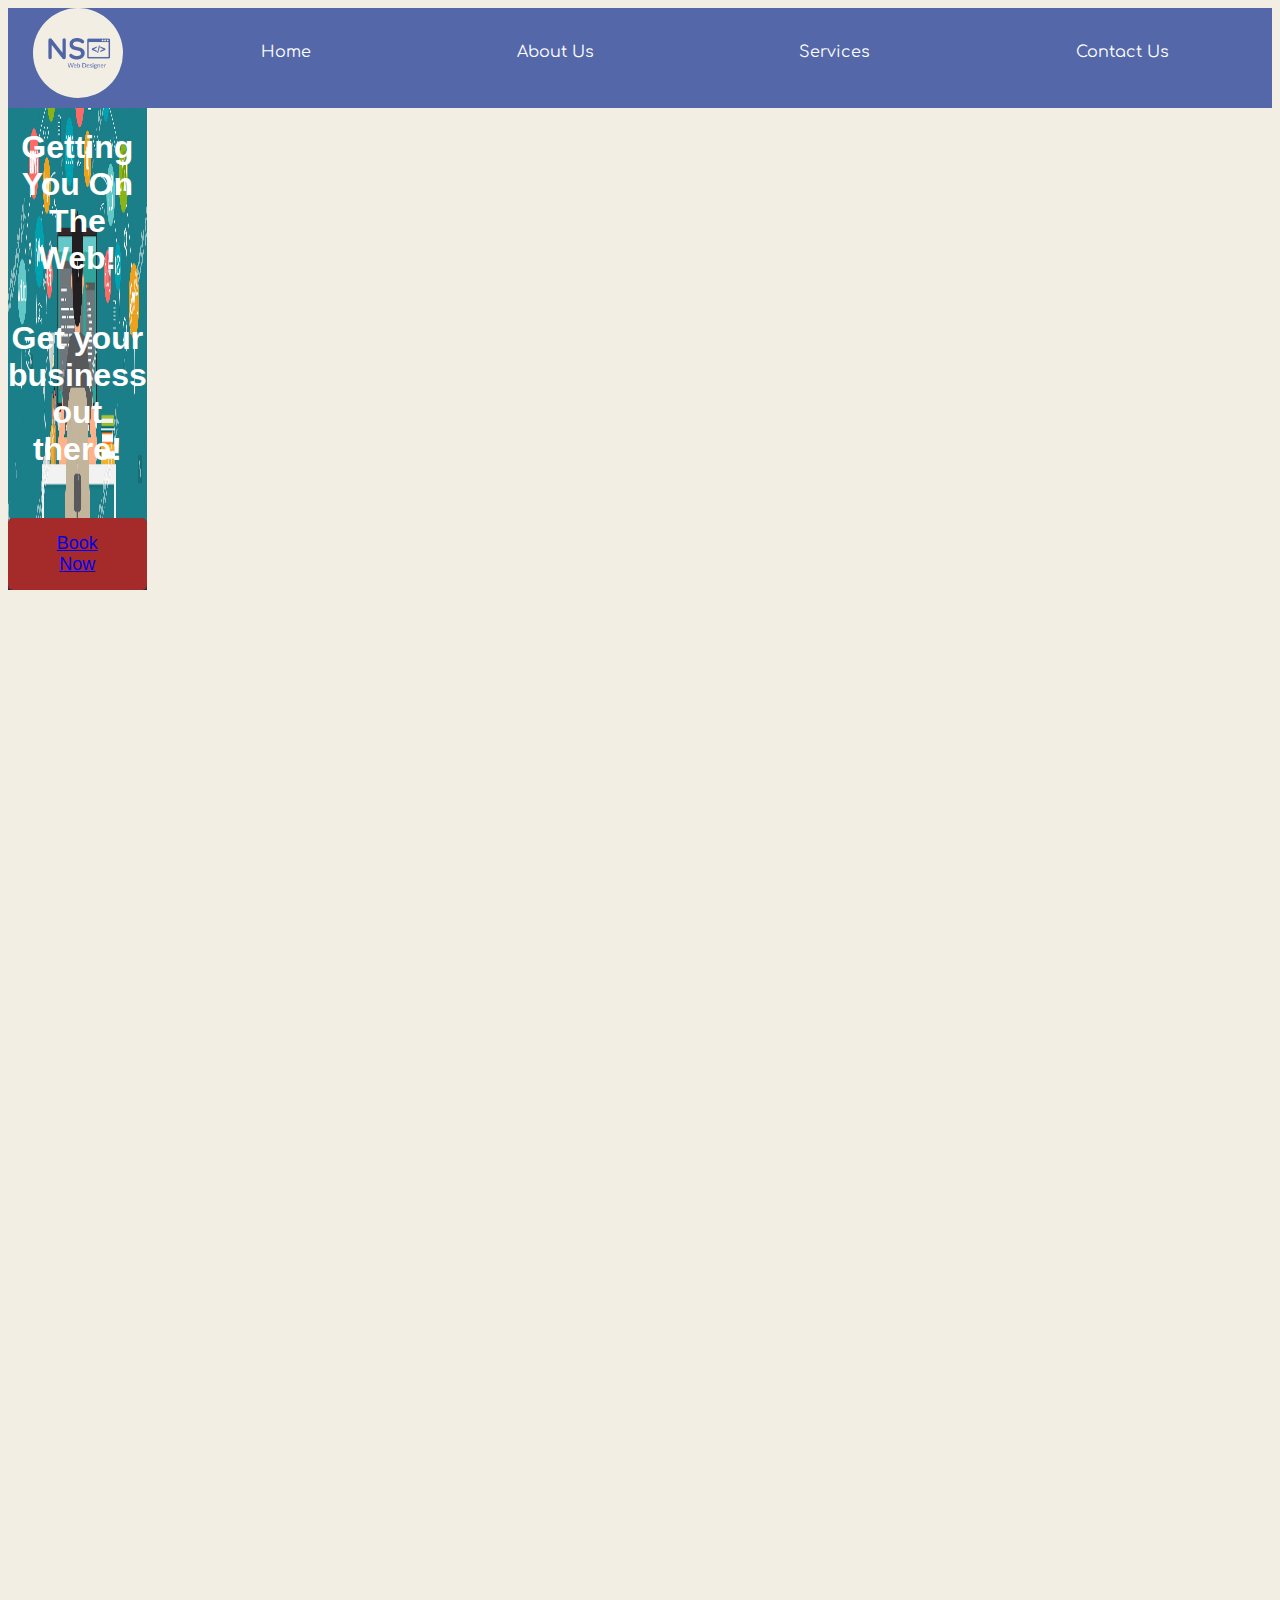
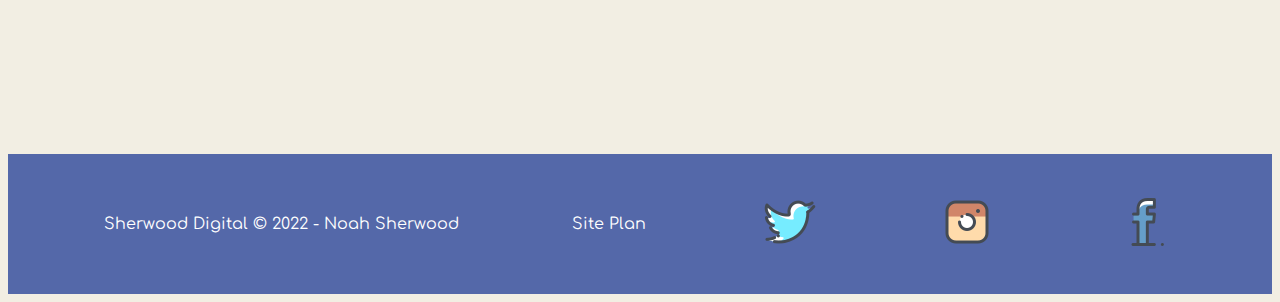
<file: personal/services.html>
<!DOCTYPE html>
<html lang="en">
<head>
    <meta charset="UTF-8">
    <meta http-equiv="X-UA-Compatible" content="IE=edge">
    <meta name="viewport" content="width=device-width, initial-scale=1.0">
    <link type="text/css" rel="stylesheet" href="style.css" />
    <link rel="preconnect" href="https://fonts.googleapis.com">
<link rel="preconnect" href="https://fonts.gstatic.com" crossorigin>
<link href="https://fonts.googleapis.com/css2?family=Assistant:wght@200&family=Comfortaa:wght@300&display=swap" rel="stylesheet">
    <title>Personal Site</title>
</head>
<body>
    <div id="content">
        <header>
            <a id="logo_link" href="index.html">
                <img class="logo" src="imgs/logo2.jpeg" alt="logo">
            </a>
            <nav class="navbar">
                <a href="index.html">Home</a>
                <a href="about.html">About Us</a>
                <a href="services.html">Services</a>
                <a href="contact.html">Contact Us</a>
            </nav>
        </header>
        <div class="main_grid">
            <div id="hero">
                <div id="hero-box">
                    <img id="hero-img" src="imgs/hero.jpg" alt="Programming">
                </div>
                <section id="hero-msg">
                    <h1 class="home-title">Getting You On The Web!</h1>
                    <h4>Get your business out there!</h4>
                    <div class='button-box'>
                        <a class='book' href="rates.html">Book Now</a>
                    </div>
                </section>
            </div>
    </div>
    <footer>
        <p>Sherwood Digital &copy; 2022 - Noah Sherwood</p>
        <p>Site Plan</p>
        <a id="twitter" href="#">
            <img class="twitter" src="imgs/twitter.png" alt="twitter">
         <a id="instagram" href="#">
            <img class="instagram" src="imgs/instagram.png" alt="instagram">
        <a id="facebook" href="#">
            <img class="facebook" src="imgs/facebook.png" alt="facebook">
    </footer>
</body>
</html>
</file>
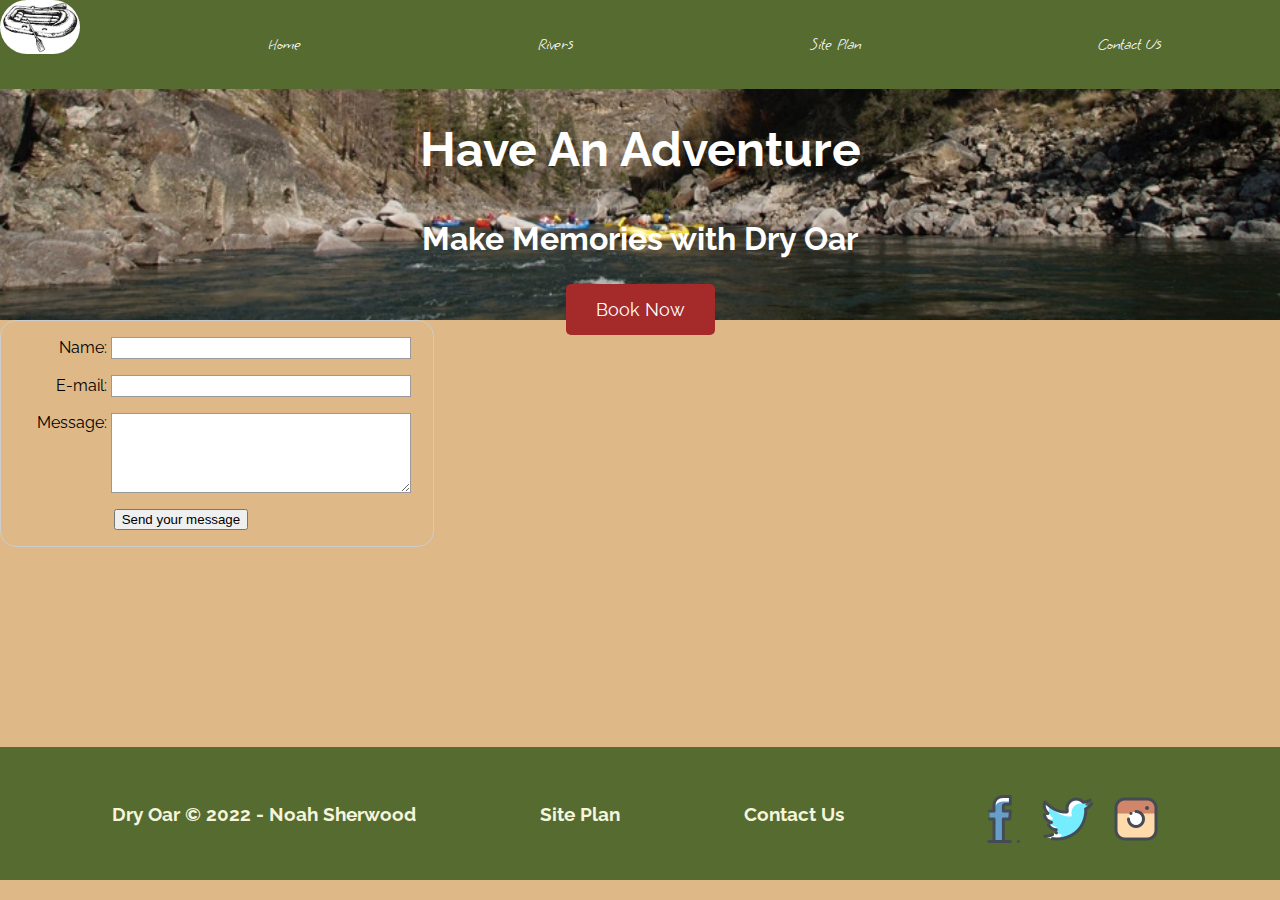
<file: wwr/contactus.html>
<!DOCTYPE html>
<html lang="en">
<head>
    <meta charset="UTF-8">
    <meta http-equiv="X-UA-Compatible" content="IE=edge">
    <meta name="viewport" content="width=device-width, initial-scale=1.0">
    <link rel="stylesheet" href="styles/style.css">
    <title>Whitewater Rafting Vacations | Dry Oar Boating | Home</title>
    <style>@import url('https://fonts.googleapis.com/css2?family=Grape+Nuts&family=Quicksand:wght@300&family=Raleway:wght@200&display=swap');</style>

</head>
<body>
    <div id="content">
        <header>
            <a id="logo_link" href="index.html">
                <img class="logo" src="images/logo.png" alt="Dry Oar Logo">
            </a>
            <nav>
                <a href="index.html">Home</a>
                <a href="rivers.html">Rivers</a>
                <a href="site-plan-rafting.html">Site Plan</a>
                <a href="contactus.html">Contact Us</a>
            </nav>
        </header>
        <div id="hero">
            <div id="hero-box">
                <img id="hero-img" src="images/hero.jpg" alt="People enjoying white water rafting">
            </div>
            <section id="hero-msg">
                <h1 class="home-title">Have An Adventure</h1>
                <h4>Make Memories with Dry Oar </h4>
                <div class='button-box'>
                    <a class='book' href="rates.html">Book Now</a>
                </div>
            </section>
        </div>
        <main class="home-grid">
            <form action="/my-handling-form-page" method="post">
                <ul>
                <li>
                <label for="name">Name:</label>
                <input type="text" id="name" name="user_name" />
                </li>
                <li>
                <label for="mail">E-mail:</label>
                <input type="email" id="mail" name="user_email" />
                </li>
                 <li>
                <label for="msg">Message:</label>
                 <textarea id="msg" name="user_message"></textarea>
                 </li>
                 <li class="button">
                    <button type="submit">Send your message</button>
                  </li>

            <div id="feedback"></div>
                       
        </main>
        
        <footer>
            <h3>Dry Oar &copy; 2022 - Noah Sherwood</h3>
            <h3><a href="site-plan-rafting.html">Site Plan</a></h3>
            <h3><a href="contactus.html">Contact Us</a></h3>
            <div class="social">
                <a href="https://facebook.com">
                    <img src="images/facebook.png" alt="fb icon">
                </a>
                <a href="https://twitter.com">
                    <img src="images/twitter.png" alt="twitter icon">
                </a>
                <a href="https://instagram.com">
                    <img src="images/instagram.png" alt="instagram icon">
                </a>
            </div>
        </div>
    </footer>
    <script>
        // get the feedback div element so we can do something with it.
        const feedbackElement = document.getElementById('feedback');
        // get the form so we can read what was entered in it.
        const formElement = document.forms[0];
        // add a 'listener' to wait for a submission of our form. When that happens run the code below.
        formElement.addEventListener('submit', function(e) {
            // stop the form from doing the default action.
            e.preventDefault();
            // set the contents of our feedback element to a message letting the user know the form was submitted successfully. Notice that we pull the name that was entered in the form to personalize the message!
            feedbackElement.innerHTML = 'Hello '+ formElement.user_name.value +'! Thank you for your message. We will get back with you as soon as possible!';
            // make the feedback element visible.
            feedbackElement.style.display = "block";
            // add a class to move everything down so our message doesn't cover it.
            document.body.classList.toggle('moveDown');
        });
    </script>   
</body>
</html>
</file>
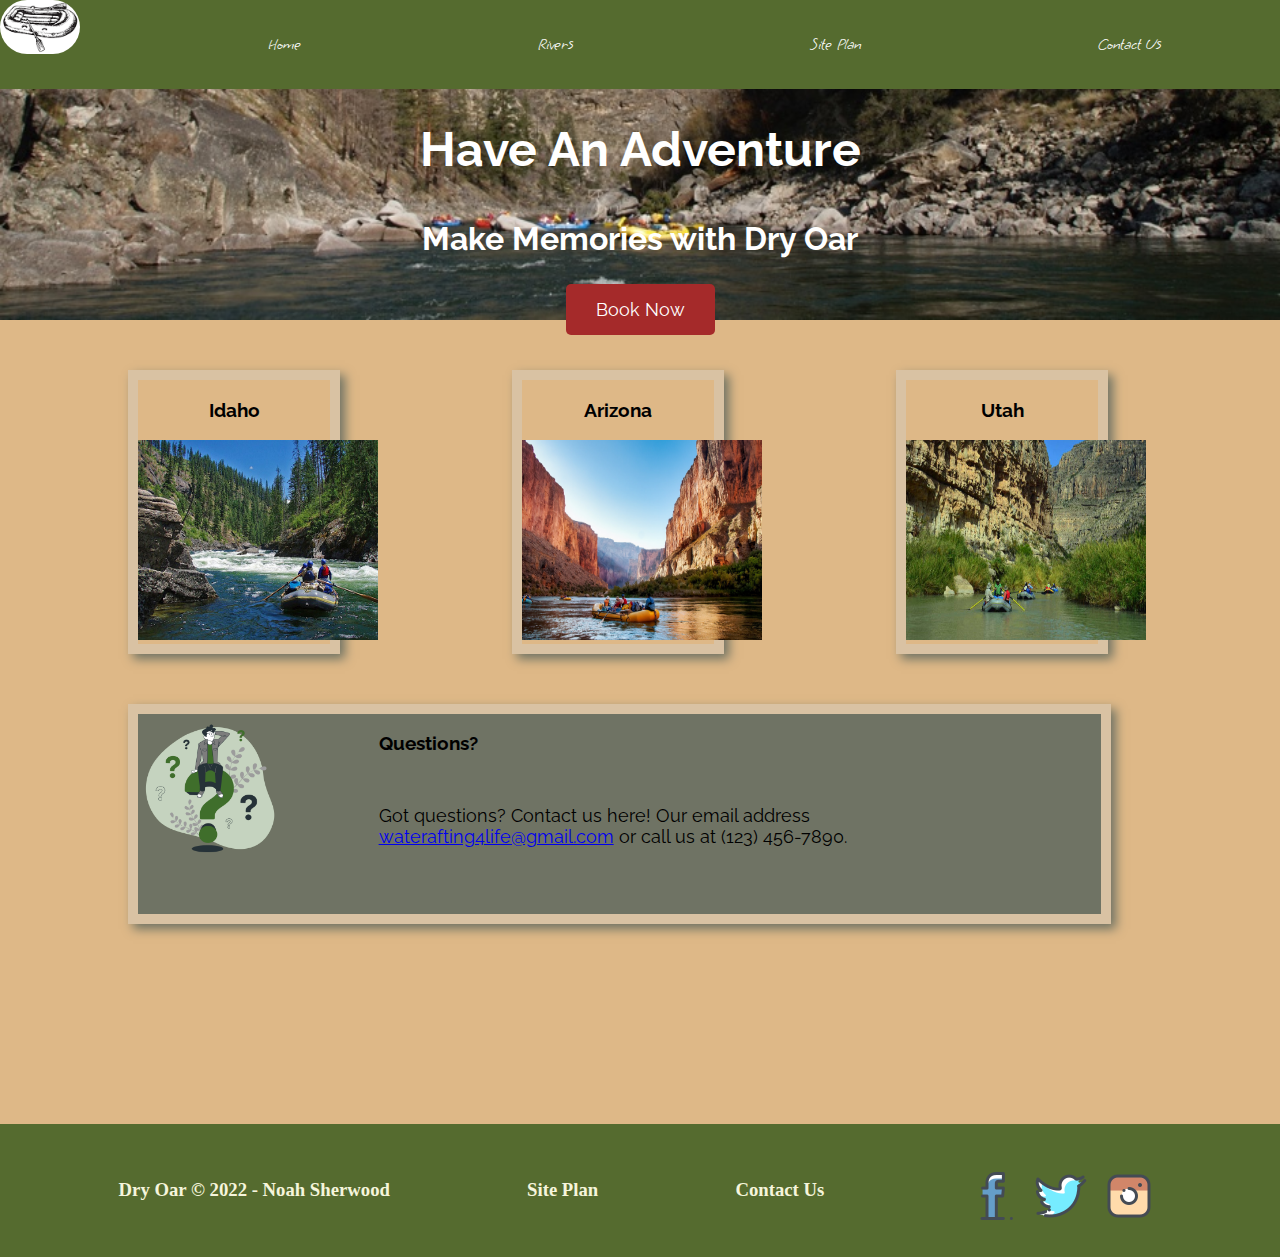
<file: wwr/rivers.html>
<!DOCTYPE html>
<html lang="en">
<head>
    <meta charset="UTF-8">
    <meta http-equiv="X-UA-Compatible" content="IE=edge">
    <meta name="viewport" content="width=device-width, initial-scale=1.0">
    <link rel="stylesheet" href="styles/style.css">
    <title>Whitewater Rafting Vacations | Dry Oar Boating | Home</title>
    <style>@import url('https://fonts.googleapis.com/css2?family=Grape+Nuts&family=Quicksand:wght@300&family=Raleway:wght@200&display=swap');</style>

</head>
<body>
    <div id="content">
        <header>
            <a id="logo_link" href="index.html">
                <img class="logo" src="images/logo.png" alt="Dry Oar Logo">
            </a>
            <nav>
                <a href="index.html">Home</a>
                <a href="rivers.html">Rivers</a>
                <a href="site-plan-rafting.html">Site Plan</a>
                <a href="contactus.html">Contact Us</a>
            </nav>
        </header>
        <div id="hero">
            <div id="hero-box">
                <img id="hero-img" src="images/hero.jpg" alt="People enjoying white water rafting">
            </div>
            <section id="hero-msg">
                <h1 class="home-title">Have An Adventure</h1>
                <h4>Make Memories with Dry Oar </h4>
                <div class='button-box'>
                    <a class='book' href="rates.html">Book Now</a>
                </div>
            </section>
        </div>
        <main class="rivers-grid">
            <div class="card-1">
                <h3>Idaho</h3>
                <img src="images/idaho.jpg" alt="">
            </div>
            <div class="card-2">
                <h3>Arizona</h3>
                <img src="images/arizona.png" alt="">
            </div>
            <div class="card-3">
                <h3>Utah</h3>
                <img src="images/utah.jpg">
            </div>
            <div class="questions">
                <img src="images/Questions-bro.png">
                <h3>Questions?</h3>
                    <p>Got questions? Contact us here! Our email address <a href="#">waterafting4life@gmail.com</a> or call us at (123) 456-7890.</p>
                </div>
            </div>
           
        </main>
        
        <footer>
            <h3>Dry Oar &copy; 2022 - Noah Sherwood</h3>
            <h3><a href="site-plan-rafting.html">Site Plan</a></h3>
            <h3><a href="contactus.html">Contact Us</a></h3>
            <div class="social">
                <a href="https://facebook.com">
                    <img src="images/facebook.png" alt="fb icon">
                </a>
                <a href="https://twitter.com">
                    <img src="images/twitter.png" alt="twitter icon">
                </a>
                <a href="https://instagram.com">
                    <img src="images/instagram.png" alt="instagram icon">
                </a>
            </div>
        </div>
    </footer>
    
</body>
</html>
</file>
<file: personal/style.css>
body{
    background-color: #F2EEE3;
}

header{
    background-color: #5468A9;
    display: grid;
    grid-template-columns: 150px auto;
}

nav {
    display: flex;
    justify-content: space-around;
    font-family: 'Comfortaa', cursive;
    height: 100px;
}
nav a{
    text-align: center;
    color: white;
    text-align: center;
    text-decoration: none;
    padding: 35px;
}
nav a:hover{
    background: #929DC0;
}
.logo{
    height: 90px;
    border-radius: 50%;
    margin-left: 25px;
}

.main_grid{
    display: grid;
    grid-template-columns: repeat(11, 1fr);
    grid-template-rows: repeat(3, 1fr);
}

.card_1 img, .card_2 img, .card_3 img{
    height: 200px;
    width: 200px;
}

.card_1{
    grid-column: 3/4;
    grid-row: 1/2;
    border: 10px solid #5468A9;
    box-shadow: 5px 5px 10px #6f7364;
    margin-top: 50px;
    text-align: center;
    font-family: 'Comfortaa', cursive;
}
.card_2{
    grid-column: 6/7;
    grid-row: 1/2;
    border: 10px solid #5468A9;
    box-shadow: 5px 5px 10px #6f7364;
    margin-top: 50px;
    text-align: center;
    font-family: 'Comfortaa', cursive;
}
.card_3{
    grid-column: 9/10;
    grid-row: 1/2;
    border: 10px solid #5468A9;
    box-shadow: 5px 5px 10px #6f7364;
    margin-top: 50px;
    text-align: center;
    font-family: 'Comfortaa', cursive;
}

.card_1:hover, .card_2:hover, .card_3:hover{
    opacity: .6;
    transform: scale(1.1);
}

.m_state{
    grid-column: 6/10;
    grid-row: 3/4;
    height: 350px;
    background-color: #F2EEE3;
    border: 10px solid #5468A9;
    color: black;
    box-shadow: 5px 5px 10px #6f7364;
}

.m_state p{
 padding: 5px 5px 5px 5px;
}

.m_img{
    grid-column: 3/6;
    grid-row: 3/4;
    height: 350px;
    border-radius: 50%;
    border: 10px solid #5468A9;
    box-shadow: 5px 5px 10px #6f7364;
}

footer{
    width: auto;
    height: 100px;
    background-color: #5468A9;
    color: white;
    padding: 20px 40px;
    margin-top: 200px;
    display: flex;
    justify-content: space-around;
    align-items: center;
}

.twitter:hover, .facebook:hover, .instagram:hover{
    background-color: #929DC0;
}

footer p{
    font-family: 'Comfortaa', cursive;
    text-align: center;
}

video{
    margin-top: 100px;
    grid-column: 6/10;
    border: 10px solid #5468A9;
}

#hero {
    color: white;
    display: grid;
    grid-template-columns: 1fr 3fr 1fr;
    margin-top: -100px; 
}

#hero img{
    width: 100%;
    height: 100%;
}

#hero-box {
    grid-column: 2/10;
    grid-row: 1/3;
    z-index: -1;
}

#hero-msg h4 {
    color: white;
    font-family: 'Raleway', sans-serif;;
    font-size: 2em;
}

#hero-msg {
    grid-column: 2/3;
    grid-row: 1/2;
    margin-top: 100px;
}

#hero-msg h1, #hero-msg h4{
    text-align: center;
}

#content{
    max-width: 1600px;
    margin: 0 auto;
    font-family: 'Raleway', sans-serif;
}

.button-box{
    text-align: center;
    color: white;
    text-align: center;
    background-color: brown;
    text-decoration: none;
    font-size: 18px;
    padding: 15px 30px;
    margin-top: 50px;
    border-radius: 5px;
}
</file>
<file: wwr/styles/style.css>
main section img {
    box-sizing: border-box;
}

.card-img{
    border: 10px solid darkolivegreen;
}

.main-title{
    margin-top: 10px;
}

#content{
    max-width: 1600px;
    margin: 0 auto;
    font-family: 'Raleway', sans-serif;
}

nav a{
    text-align: center;
    color: white;
    text-align: center;
    text-decoration: none;
    padding: 35px;
}

#hero-msg h1, #hero-msg h4{
    text-align: center;
}

.button-box{
    text-align: center;
}

main section{
    text-align: center;
}

#background{
    height: 725px;
}

body{
    background-color: burlywood;
    margin: 0;
    padding: 0;
}

h2{
    margin: 0;
}

header{
    background-color: darkolivegreen;
    font-family: 'Grape Nuts', cursive;
    display: grid;
    grid-template-columns: 150px auto;
}

footer{
    background-color: darkolivegreen;
    padding: 25px 50px;
    margin-top: 200px;
    display: flex;
    justify-content: space-around;
    align-items: center;
}

nav a:hover{
    background-color: beige;
    color: black;
}

.book, .join{
    color: white;
    text-align: center;
    background-color: brown;
    text-decoration: none;
    font-size: 18px;
    padding: 15px 30px;
    margin-top: 50px;
    border-radius: 5px;
}

.join{
    color: black;
}

.book:hover, .join:hover{
    color: beige;
    background-color: brown;
}

#background{
    background-color: olive;
}

.msg{
    background-color: beige;
    line-height: 1.5em;
    padding: 35px;
}

.home-title{
    color: white;
    font-size: 3em;
    font-family: 'Raleway', sans-serif;
}

h4{
    color: black;
    
}

.msg h2{
    color:black;
    font-family: 'Grape Nuts', cursive;
}

.msg p {
    color: black;
    font-size: .8em;
    padding-bottom: 15px;
}

footer h3{
    color: beige;
}

footer a{
    color: beige;
    text-align: center;
    text-decoration: none;
}

footer a:hover{
    color: black;
    background-color: olive;
}

.icon{
    width: 80px;
    padding-top: 10px;
}

.logo{
    width: 80px;
    border-radius: 50px;
}

#hero-img{
    width: 100%;
    height: 100%;
}

footer h3 a:hover{
    text-decoration: underline;
}

#logo-link{
    padding-top: 5px;
    justify-self: center;
    align-self: center;
}

footer .social img{
    padding-top: 15px;
}

.rivers-card, .camping-card, .rapids-card{
    margin: 200px 0;
}

nav {
    display: flex;
    justify-content: space-around;
}

#hero {
    color: white;
    display: grid;
    grid-template-columns: 1fr 3fr 1fr;
    margin-top: -100px; 
}

#hero-box {
    grid-column: 1/5;
    grid-row: 1/3;
    z-index: -1;
}

#hero-msg h4 {
    color: white;
    font-family: 'Raleway', sans-serif;;
    font-size: 2em;
}

#hero-msg {
    grid-column: 2/3;
    grid-row: 1/2;
    margin-top: 100px;
}

.card-img, .mountains {
    width: 100%;
    grid-column: 2/7;
    grid-row: 5/8;
    box-shadow: 5px 5px 10px #6f7364;
}

.card-img, .rivers-card {
    width: 100%;
    grid-column: 2/4;
    grid-row: 2/4;
}

.card-img, .camping-card {
    width: 100%;
    grid-row: 2/4;
    grid-column: 5/7;
}

.card-img, .rapids-card {
    width: 100%;
    grid-row: 2/4;
    grid-column: 8/10;
}

.home-grid{
    display: grid;
    grid-template-columns: repeat(10, 1fr);
}

.msg{
    grid-column: 6/10;
    grid-row: 6/7;
    box-shadow: 5px 5px 10px #6f7364;
}

#background{
    grid-column: 1/11;
    grid-row: 4/9;
}

.card-img {
    border: 10px solid #d9c2a3;
    transition: transform .5s;
    box-shadow: 5px 5px 10px #6f7364;
}
.card-img:hover {
    opacity: .6;
    transform: scale(1.1);
}

.rivers-grid{
    display: grid;
    grid-template-columns: repeat(10, 1fr)
}

.card-1{

    border: 10px solid #d9c2a3;
    box-shadow: 5px 5px 10px #6f7364;
    width: 75%;
    grid-column: 2/4;
    grid-row: 2/4;
    margin-top: 50px;
}

.card-1:hover{
    opacity: .6;
    transform: scale(1.1);
    transition: transform .5s;
}

.card-2{
    border: 10px solid #d9c2a3;
    box-shadow: 5px 5px 10px #6f7364;
    width: 75%;
    grid-row: 2/4;
    grid-column: 5/7;
    margin-top: 50px;
}

.card-2:hover{
    opacity: .6;
    transform: scale(1.1);
    transition: transform .5s;
}

.card-3{
    border: 10px solid #d9c2a3;
    box-shadow: 5px 5px 10px #6f7364;
    width: 75%;
    grid-row: 2/4;
    grid-column: 8/10;
    margin-top: 50px;
}

.card-3:hover{
    opacity: .6;
    transform: scale(1.1);
    transition: transform .5s;
}

.questions{
    display: grid;
    grid-template-columns: repeat(4, 1fr);
    margin-top: 50px;
    background-color: #6f7364;
    height: 200px;
    width: 94%;
    grid-column: 2/10;
    grid-row: 4/9;
    border: 10px solid #d9c2a3;
    box-shadow: 5px 5px 10px #6f7364;
}

.questions-p{
    height: 200px;
    width: 94%;
}

.questions img{
    width: 60%;
    grid-row: 1/5;
}

.questions p{
    width: 75%;
    justify-content: center;
    grid-column: 2/5;
    font-size: large;
}

.card-3 img{
    height: 200px;
    width: 240px;
}

.card-2 img{
    height: 200px;
    width: 240px;
}

.card-1 img{
    height: 200px;
    width: 240px;
}

.card-1 h3{
    text-align: center;
}

.card-3 h3{
    text-align: center;
}

.card-2 h3{
    text-align: center;
}

form {
    /* Center the form on the page */
    margin: 0 auto;
    width: 400px;
    /* Form outline */
    padding: 1em;
    border: 1px solid #CCC;
    border-radius: 1em;
  }
  
  ul {
    list-style: none;
    padding: 0;
    margin: 0;
  }
  
  form li + li {
    margin-top: 1em;
  }
  
  label {
    /* Uniform size & alignment */
    display: inline-block;
    width: 90px;
    text-align: right;
  }
  
  input,
  textarea {
    /* To make sure that all text fields have the same font settings
       By default, textareas have a monospace font */
    font: 1em sans-serif;
  
    /* Uniform text field size */
    width: 300px;
    box-sizing: border-box;
  
    /* Match form field borders */
    border: 1px solid #999;
  }
  
  input:focus,
  textarea:focus {
    /* Additional highlight for focused elements */
    border-color: #000;
  }
  
  textarea {
    /* Align multiline text fields with their labels */
    vertical-align: top;
  
    /* Provide space to type some text */
    height: 5em;
  }
  
  .button {
    /* Align buttons with the text fields */
    padding-left: 90px; /* same size as the label elements */
  }
  
  button {
    /* This extra margin represent roughly the same space as the space
       between the labels and their text fields */
    margin-left: .5em;
  }

  #feedback {
    background-color: antiquewhite;
    position: absolute;
    top: 0;
    left: 0;
    right: 0;
    padding: .5em;
    /* make this element invisible until we are ready for it */
    display: none;       
}
.moveDown {
    margin-top: 3em;
}

@media screen and (max-width: 900px) {
    #hero, .home-grid {
        display: block;
        height: auto;
    }
    nav, footer {
        flex-direction: column;
    }
    nav a {
        display: block;
        padding: 15px;
    }
    #hero {
        margin-top: 0;
    }
    #hero-msg {
        margin-top: 0;
    }
    #hero-msg h4 {
        display: none;
    }
    .home-title {
        font-size: 25px;
        color: #6f7364;
    }
    .rivers-card, .camping-card, .rapids-card { 
        margin: 50px auto;
        width: 60%;
    }
    #background {
        display: none;
    }
    .mountains, .msg {
        width: 80%;
        display: block;
        margin: 0 auto;
    }
    footer {
        margin-top: 25px;
    }

    .rafting-card{
        margin: 50px auto;
        width: 60%;
    }
}
</file>
<file: positionstyles.css>
/* CSS - Name: "positionstyles.css" */
/* Activity 1 styles */
.content1 {
  /* This is the parent of the activity 1 boxes. */
  display: grid;
  grid-template-columns: 1fr 1fr;
  grid-template-rows: 1fr 1fr 1fr 1fr;
  grid-gap: 20px;
  justify-items: center;

}
.red1 { 
  width: 100%; 
  height: 100px; 
  background-color: red;
  grid-column: 1/3; 

} 
.green1 {
  width: 100px; 
  height: 100px; 
  background-color: green;
  grid-row: 2/3;
  align-self: center;

} 
.yellow1 {
  width: 100px; 
  height: 100px; 
  background-color: gold; 
  grid-row: 3/4;
} 
.blue1 {
  width: 100%; 
  height: 100px; 
  background-color: blue; 
  grid-row: 4/5;
  grid-column: 1/3; 
} 
/* Activity 2 styles */ 
.content2 {
  /* This is the parent of the activity 2 boxes. */
  display: grid;
  grid-template-columns: 50px 50px 50px 50px 50px 50px;
  grid-template-rows: 50px 50px 50px 50px 50px 50px;
}
.red2 {
  width: 100px; 
  height: 100px; 
  background-color: red;
  z-index: 1; 
} 
.green2 { 
  width: 100px; 
  height: 100px; 
  background-color: green;
  z-index: 2;  
  grid-row: 2/3;
  grid-column: 2/3;
} 
.yellow2 {
  width: 100px; 
  height: 100px; 
  background-color: gold;
  z-index: 3; 
  grid-row: 3/4;
  grid-column: 3/4;
} 
.blue2 {
  width: 100px; 
  height: 100px; 
  background-color: blue;
  z-index: 4;
  grid-row: 4/5;
  grid-column: 4/5;
} 
/* Activity 3 styles */ 
.content3 {
  /* This is the parent of the activity 3 boxes. */
  display: grid;
  grid-template-columns: 1fr 1fr 100px 1fr 1fr;
  grid-template-rows: repeat(4, 1fr);
}
.red3 {
  width: 100%; 
  height: 100px; 
  background-color: red;
  grid-column: 1/6; 
} 
.green3 {
  width: 100%; 
  height: 100%; 
  background-color: green;
  grid-column: 1/3;
  grid-row: 2/4;

} 
.yellow3 {
  width: 100%; 
  height: 100%; 
  background-color: gold;
  grid-column: 4/6;
  grid-row: 2/4; 
} 
.blue3 {
  width: 100;
  height: 100px; 
  background-color: blue;
  grid-column: 1/6;
  grid-row: 4/5; 
} 
/* Activity 4 styles */ 
.content4 {
  /* This is the parent of the activity 4 boxes. */
  height: 400px;
  display: grid;
  grid-template-columns: 1fr 1fr;
  grid-template-rows: 1fr 1fr 1fr;
}
.red4 {
  width: 100%; 
  height: 100%; 
  background-color: red;
  grid-column: 1;
  grid-row: 1/4;
} 
.green4 {
  width: 100%; 
  height: 100%; 
  background-color: green;
  grid-column: 2;
  grid-row: 1;
} 
.yellow4 {
  width: 100%; 
  height: 100%; 
  background-color: gold;
  grid-column: 2;
  grid-row: 2; 
} 
.blue4 {
  width: 100%; 
  height: 100%; 
  background-color: blue; 
  grid-column: 2;
  grid-row: 3;
} 
/* Activity 5 styles */ 
.content5 {
  /* This is the parent of the activity 5 boxes. */
  display: grid;
  grid-template-columns: repeat(8, 1fr);
  grid-template-rows: repeat(5, 1fr);
  height: 400px;
}
.red5 { 
  width: 100%; 
  height: 100px; 
  background-color: red;
  grid-column: 1/7; 
} 
.green5 { 
  width: 100%; 
  height: 100%; 
  background-color: green; 
  grid-column: 1/3;
  grid-row: 2/4;
  z-index: 1;

} 
.yellow5 {
  width: 100%; 
  height: 100%; 
  background-color: gold;
  grid-column: 1/7;
  grid-row: 2/5; 

} 
.blue5 {
  width: 100%; 
  height: 100%; 
  background-color: blue; 
  grid-column: 1/7;
 
} 
/* Activity 6 styles */ 
.content6 {
  /* This is the parent of the activity 6 boxes. */
  display: grid;
  grid-template-columns: repeat(6, 1fr);
  grid-template-rows: repeat(6, 1fr);
  height: 600px;  
}
.red6 {
  width: 100%; 
  height: 100%; 
  background-color: red;
  grid-column: 1/5;
  grid-row: 1/3;
  
} 
.green6 {
  width: 100%; 
  height: 100%; 
  background-color: green;
  grid-column: 1/3;
  grid-row: 5/7; 
  z-index: 1;
} 
.yellow6 {
  width: 100%; 
  height: 100%; 
  background-color: gold;
  grid-column: 5/7; 
  grid-row: 3/7;
  z-index: 1;
} 
.blue6 {
  width: 100%; 
  height: 100%; 
  background-color: blue; 
  grid-column: 2/6;
  grid-row: 2/6;
} 


/* Do not make any changes below here */
.activity {
  width: 70%; 
  margin: 20px auto; 
  font-family: Arial, sans-serif; 
  border: 1px solid black; 
  padding: 10px; 
  clear:both; 
  overflow: auto;
} 

.hint {
  border: 1px solid grey;
  background: #e0e0e0;
  padding: .5em;
  position: relative;
  margin: 1em 0;
}
.hint h3 {
  margin: 0;
}
.hint:hover {
  background: #d0d0d0;
}
.hint > div {
  display: none;
}

.hint input[type=checkbox] {
  position: absolute;
  width: 100%;
  height: 100%;
  opacity: 0;
  z-index: 1;
  cursor: pointer;
}

.hint input[type=checkbox]:checked ~ div {
  display: block;
}

.hint i {
  position: absolute;
  transform: translate(-6px, 0);
  margin-top: 16px;
  right: 10px;
  top: -3px;
}
.hint i:before, .hint i:after {
  content: "";
  position: absolute;
  background-color: black;
  width: 3px;
  height: 9px;
}
.hint i:before {
  transform: translate(2px, 0) rotate(45deg);
}
.hint i:after {
  transform: translate(-2px, 0) rotate(-45deg);
}

.hint input[type=checkbox]:checked ~ i:before {
  transform: translate(-2px, 0) rotate(45deg);
}
.hint input[type=checkbox]:checked ~ i:after {
  transform: translate(2px, 0) rotate(-45deg);
}
.hint a {
  position: relative;
  z-index: 1;
}
</file>
<file: styles/site-plan.css>
/* if you are using any Google fonts change the font names below to your fonts. 
Any spaces in your font name should be replaced with a +. 
Fonts are separated by a | */
@import url('https://fonts.googleapis.com/css?family=IM+Fell+French+Canon+SC|Lato');

:root {
  /* change the values below to your colors from your palette */
  --primary-color: #5468A9   ;
  --secondary-color: #929DC0 ;
  --accent1-color: #C0C3D1;
  --accent2-color: #F2EEE3;

  /* change the values below to your chosen font(s) */
  --heading-font: "Comfortaa";
  --paragraph-font: "Assistant";

  /* these colors below should be chosen from among your palette colors above */
  --headline-color-on-white: #396E94;  /* headlines on a white background */ 
  --headline-color-on-color: white; /* headlines on a colored background */ 
  --paragraph-color-on-white: #396E94; /* paragraph text on a white background */ 
  --paragraph-color-on-color: white; /* paragraph text on a colored background */ 
  --paragraph-background-color: #396E94  ;
  --nav-link-color: #396E94;
  --nav-background-color: #F2EEE3;
  --nav-hover-link-color: white;
  --nav-hover-background-color: #396E94;
}


/*  Look around below...but DON'T CHANGE ANYTHING! */

body {
  max-width: 1200px;
  margin: 0 auto;
  padding: 4em;
  font-size: 18px;
  text-align: center;
}
img {
  display: block;
  margin: 0 auto;
}
h1, h2, h3, h4, h5, h6 {
  font-family: var(--heading-font);
  color: var(--headline-color-on-white);
}
h2 {
  text-align: center;
}
hr {
  height: 3px;
  margin: 35px 0;
  background: var(--accent1-color);
}
header {
  padding: 1em;
  text-align: center;
  color: var(--paragraph-color-on-color);
  background-color: var(--paragraph-background-color);
}
header > h1, header > h2 {
  color: var(--headline-color-on-color);
}

p {
  font-family: var(--paragraph-font);
  color: var(--paragraph-color);
  padding: 1em;
}
.colors {
  width: 100%;
  min-width: 350px;
  margin: 30px auto;
  text-align: center;
}
.colors th {
  background-color: #999;
}
.colors td{
  width: 25%;
  height: 3em;
}

.primary {
  background-color: var(--primary-color);
}
.secondary {
  background-color: var(--secondary-color);
}
.accent1 {
  background-color: var(--accent1-color);
}
.accent2{
  background-color: var(--accent2-color);
}

p.colored {
  background-color: var(--paragraph-background-color);
  color: var(--paragraph-color-on-color);
}

nav {
  background-color: var(--nav-background-color);
  line-height: 3em;
  text-align: center;
  font-size: 1.2em;
}
nav  {
  list-style-type: none;
  display: flex;

}
nav a {
  padding:1em;
  min-width: 120px;
  text-decoration: none;
  padding: 10px;

}
nav a:link, nav a:visited {
  color: var(--nav-link-color);
}
nav a:hover {
  color: var(--nav-hover-link-color);
  background-color: var(--nav-hover-background-color);
}

.sitemap {
  display: grid;
  justify-content: center;

  grid-template-columns: repeat(6, 15%);
  grid-template-rows: 3em 1.5em 1.5em 3em;
  grid-template-areas: ". . home home . ."
    ". . . top . ."
    ". left left right right ."
    "page2 page2 . . page3 page3";
}
.sitemap > div {

  text-align: center;

}
.sm-home {
  grid-area: home;
  background-color: #ccc;
  line-height: 3em;
}
.sm-page2 {
  grid-area: page2;
  background-color: #ccc;
  line-height: 3em;
}
.sm-page3 {
  grid-area: page3;
  background-color: #ccc;
  line-height: 3em;
}

.top {
  grid-area: top;
  border-left: 1px solid;
}

.left {
  grid-area: left;
  border-top: 1px solid;
  border-left: 1px solid;
}

.right {
  grid-area: right;
  border-top: 1px solid;
  border-right: 1px solid;
}
</file>
